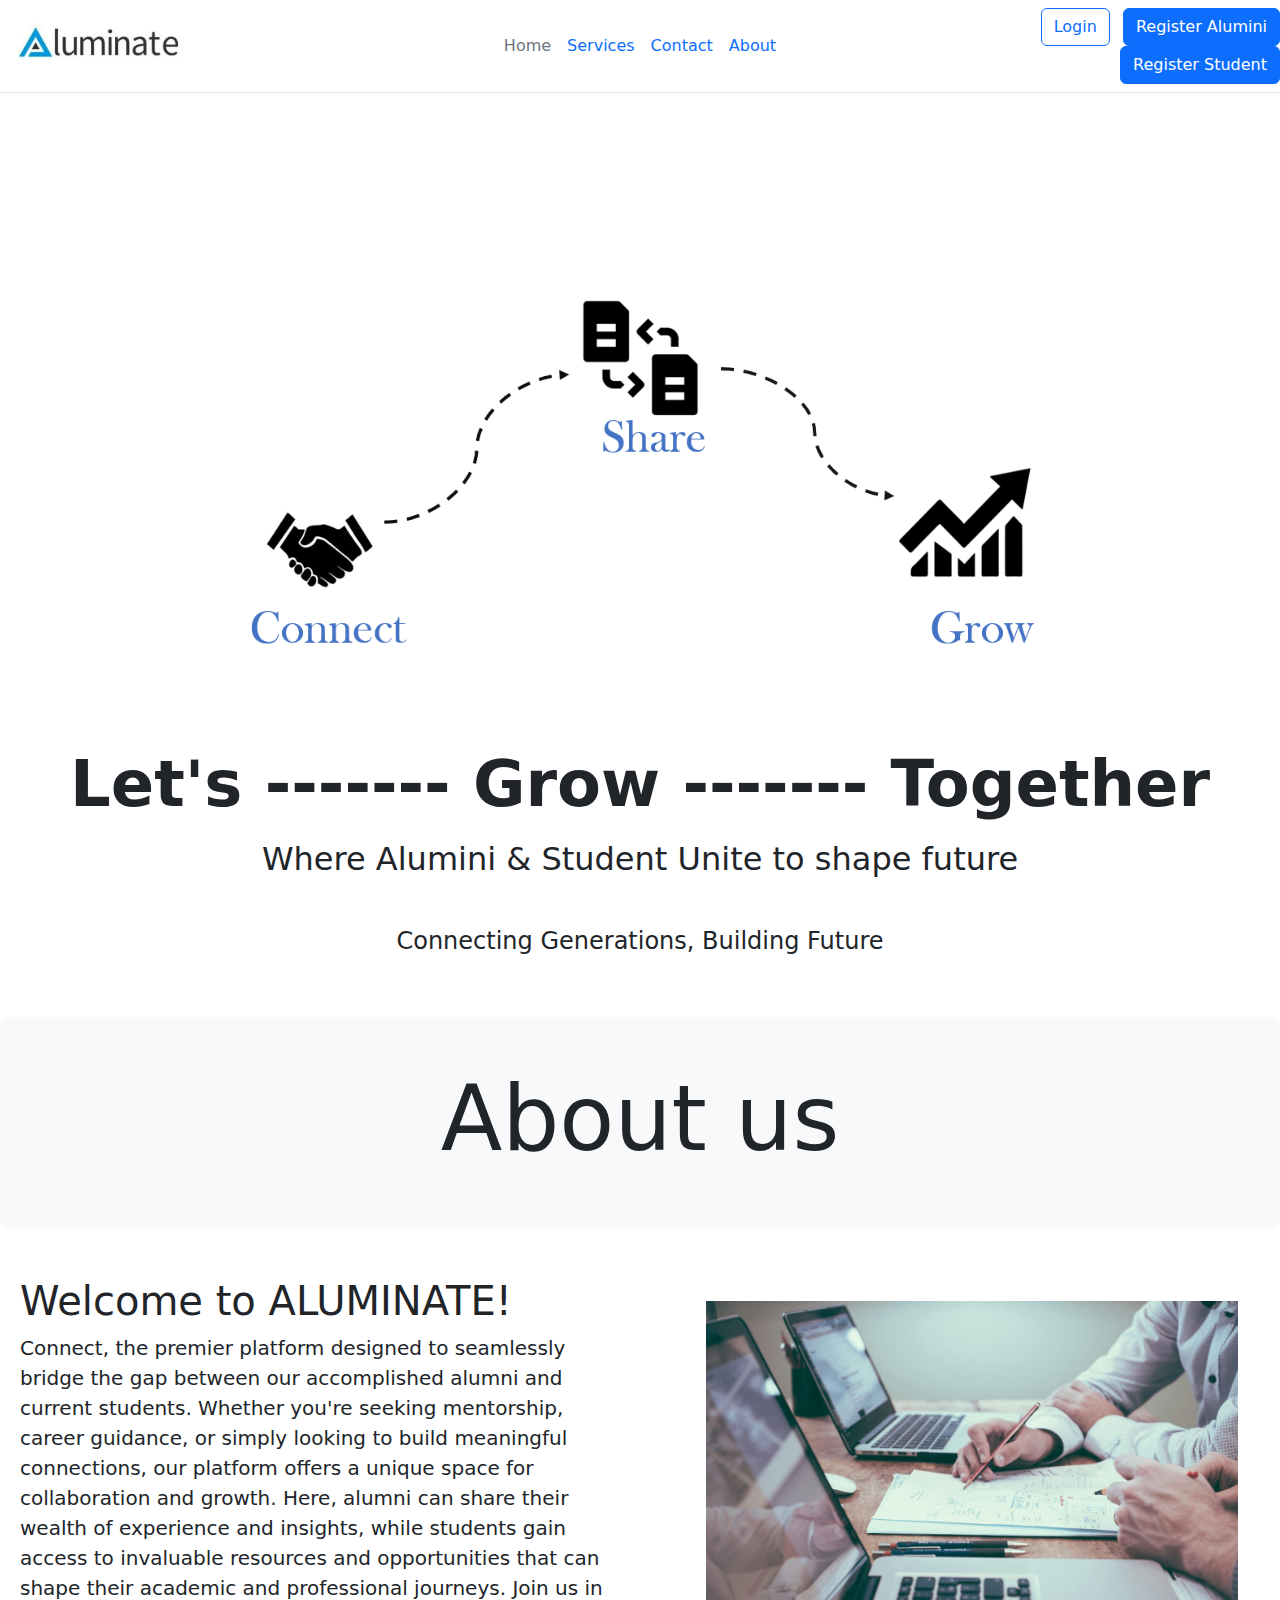
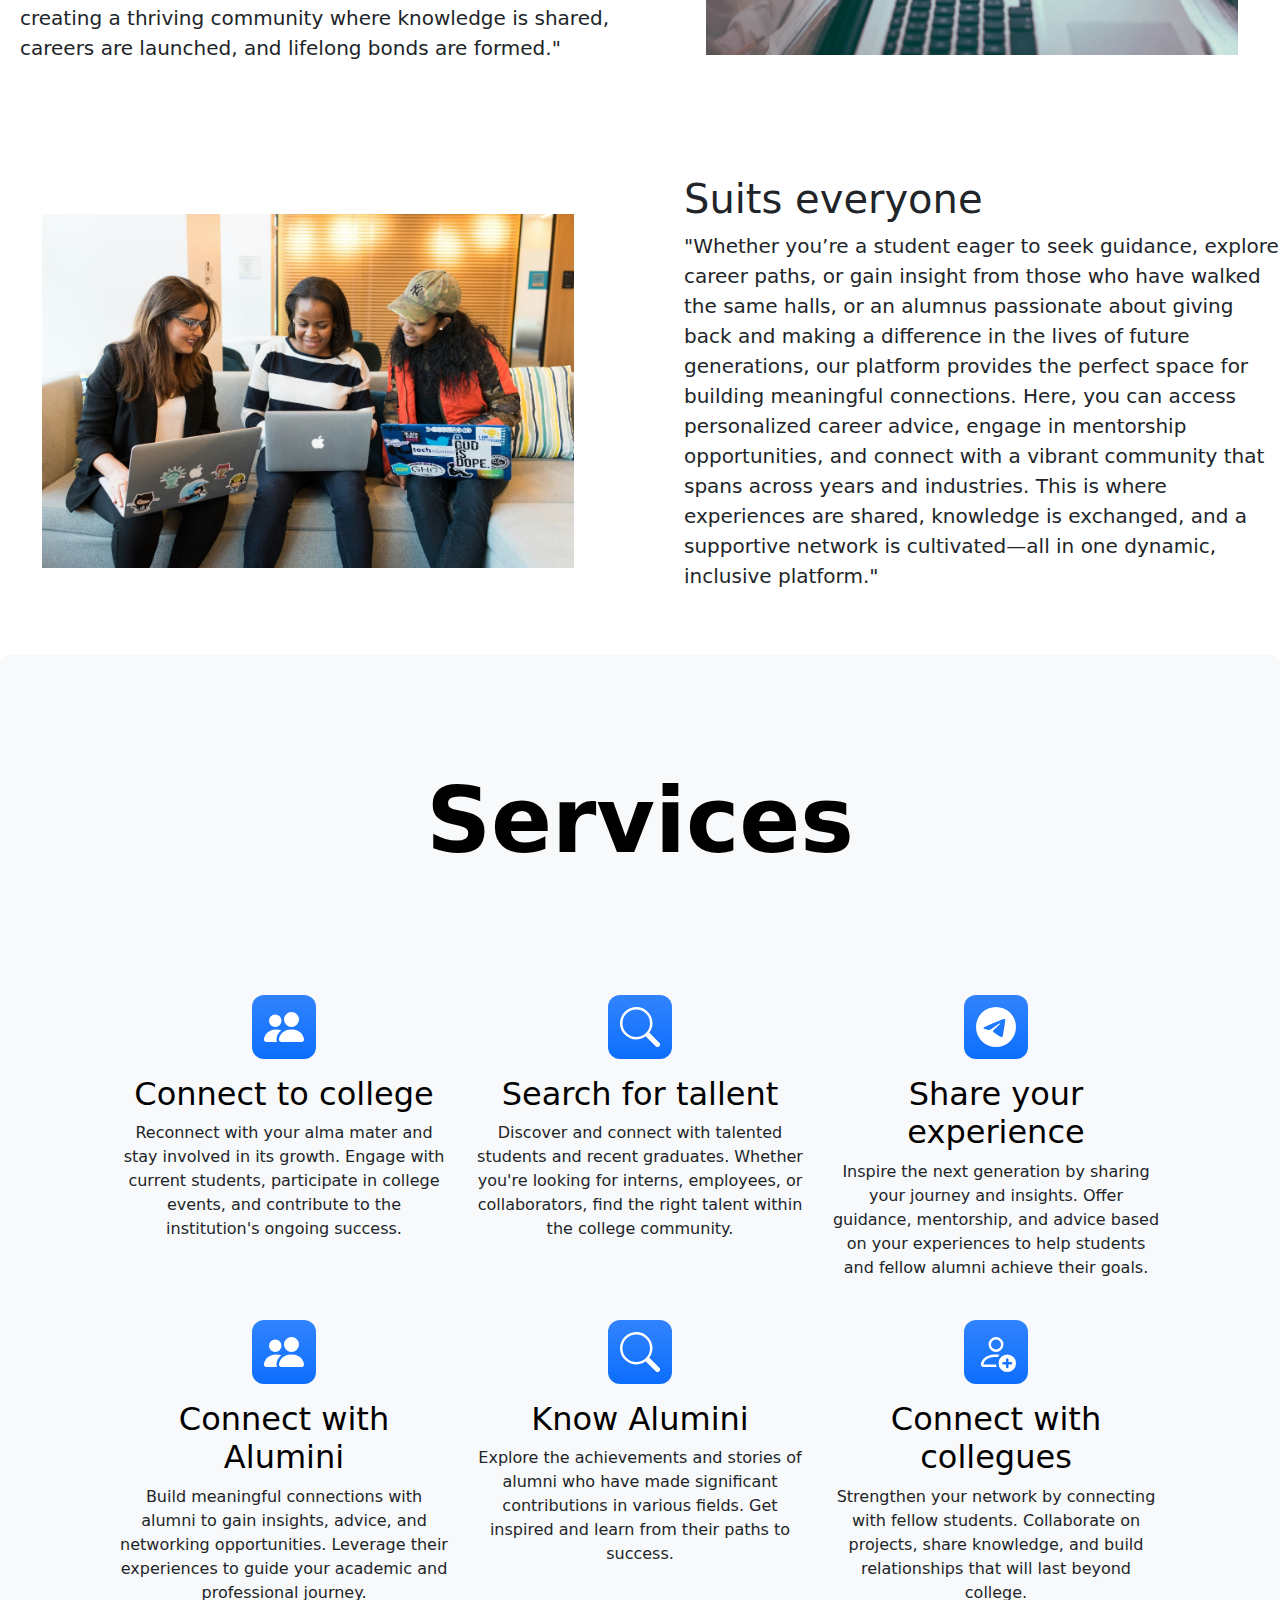
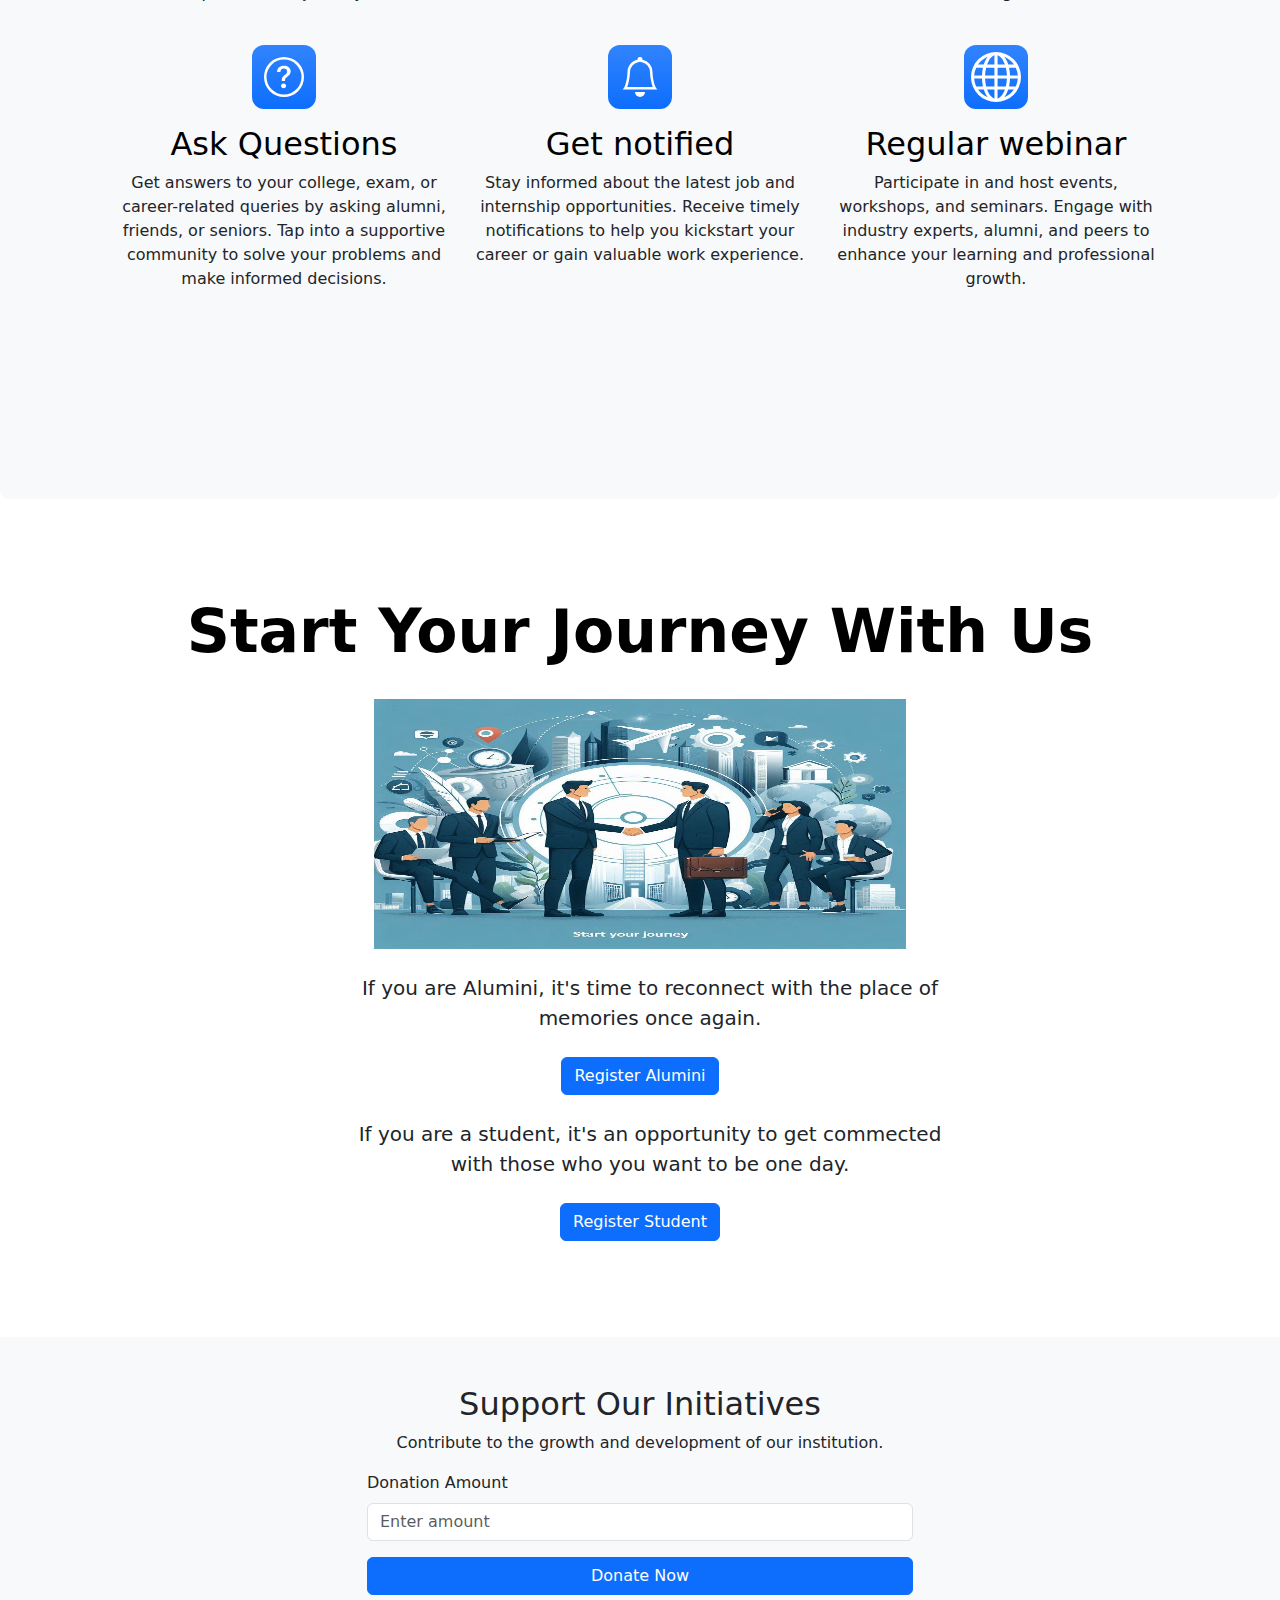
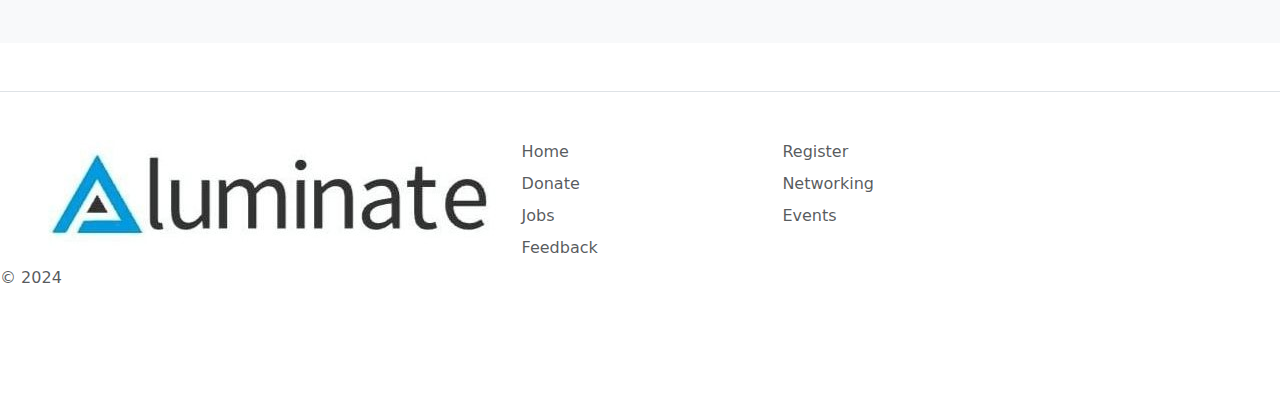
<file: index.html>
<!DOCTYPE html>
<html lang="en">

<head>
  <meta charset="UTF-8">
  <meta name="viewport" content="width=device-width, initial-scale=1.0">
  <title>Aluminate</title>
  <link href="https://cdn.jsdelivr.net/npm/bootstrap@5.3.3/dist/css/bootstrap.min.css" rel="stylesheet"
    integrity="sha384-QWTKZyjpPEjISv5WaRU9OFeRpok6YctnYmDr5pNlyT2bRjXh0JMhjY6hW+ALEwIH" crossorigin="anonymous">
  <link rel="stylesheet" href="style.css">
</head>

<body>
  <!-- navbar -->
  <header
    class="d-flex flex-wrap align-items-center justify-content-center justify-content-md-between py-2 mb-4 border-bottom">
    <div class="col-md-3 mb-2 mb-md-0">
      <a href="/" class="d-inline-flex link-body-emphasis text-decoration-none">
        <img src="logo.jpg" class="d-block mx-lg-auto img-fluid" alt="Bootstrap Themes" width="200" height="60"
          loading="lazy">
      </a>
    </div>

    <ul class="nav col-12 col-md-auto mb-2 justify-content-center mb-md-0">
      <li><a href="#" class="nav-link px-2 link-secondary">Home</a></li>
      <li><a href="#Services" class="nav-link px-2">Services</a></li>
      <li><a href="#" class="nav-link px-2">Contact</a></li>
      <li><a href="#About" class="nav-link px-2">About</a></li>
    </ul>

    <div class="col-md-3 text-end">
      <button type="button" class="btn btn-outline-primary me-2" onclick="transitionToPage('logon.html')">
        <span class="link">Login</span>
      </button>
      <button type="button" class="btn btn-primary" onclick="transitionToPage('https://forms.gle/sGvfiM8DHcTuiwqn7')">
        <span class="link">Register Alumini</span>
      </button>
      <button type="button" class="btn btn-primary" onclick="transitionToPage('https://forms.gle/YicTu5XZHwpaSgiv7')">
        <span class="link">Register Student</span>
      </button>
    </div>
  </header>

  <!-- Home -->
  <section class="home" id="home" >
    <div class="home-content">
      <div class="">
        <img src="home.png" class="d-block mx-lg-auto img-fluid" alt="Bootstrap Themes" width="900" height="900"
        loading="lazy">
      </div>
      <h1>Let's ------- <span>Grow ------- </span> Together</h1>
      <h3>Where Alumini & Student Unite to shape future</h3>
      <h5>Connecting Generations, Building Future</h5>
  </section>


  <!-- About us -->
  <section class="About" id="About">
    <div class="p-5 text-center bg-body-tertiary rounded-3">
      <h2 style="font-size: 90px;">About us</h2>
    </div>
    <div class="row flex-lg-row-reverse align-items-center g-5 py-5">
      <div class="col-10 col-sm-8 col-lg-6">
        <img src="welcome.jpeg" class="d-block mx-lg-auto img-fluid" alt="Bootstrap Themes" width="532" height="304"
          loading="lazy">
      </div>
      <div class="col-lg-6">
        <h2 class="leadH" style="font-size: 40px;">Welcome to ALUMINATE!</h2>
        <p class="lead"> Connect, the premier platform designed to seamlessly bridge the gap between our accomplished
          alumni and current students. Whether you're seeking mentorship, career guidance, or simply looking to build
          meaningful connections, our platform offers a unique space for collaboration and growth. Here, alumni can
          share
          their wealth of experience and insights, while students gain access to invaluable resources and opportunities
          that can shape their academic and professional journeys. Join us in creating a thriving community where
          knowledge is shared, careers are launched, and lifelong bonds are formed."</p>
      </div>
    </div>

    <div class="row flex-lg-row align-items-center g-5 py-5">
      <div class="col-10 col-sm-8 col-lg-6" id="row">
        <img src="Suit.jpeg" class="d-block mx-lg-auto img-fluid" alt="Bootstrap Themes" width="532" height="304"
          loading="lazy">
      </div>

      <div class="col-lg-6">
        <h3 class="leadH " style="font-size: 40px;">Suits everyone</h3>
        <p class="lead">"Whether you’re a student eager to seek guidance, explore career paths, or gain insight from
          those
          who have walked the same halls, or an alumnus passionate about giving back and making a difference in the
          lives
          of future generations, our platform provides the perfect space for building meaningful connections. Here, you
          can access personalized career advice, engage in mentorship opportunities, and connect with a vibrant
          community
          that spans across years and industries. This is where experiences are shared, knowledge is exchanged, and a
          supportive network is cultivated—all in one dynamic, inclusive platform."</p>

      </div>
    </div>
  </section>

  <!-- Services -->
  <section class="Services" id="Services">
    <div class="p-5 text-center bg-body-tertiary rounded-3">
      <!-- <h2  >Services</h2>
        <h6>For Students</h6> -->
      <div class="container px-4 py-5" id="featured-3">
        <!-- <h2 class="pb-2 border-bottom">~Services~</h2> -->
        <h1 class="display-5 py-3 fw-bold text-body-emphasis" style="font-size: 90px;">Services</h1>
        <!-- <h3 class="servo">For Alumini</h3> -->
        <div class="container px-4 py-5" id="featured-3">
          <div class="row g-4 py-5 row-cols-1 row-cols-lg-3">
            <div class="feature col">
              <div
                class="feature-icon d-inline-flex align-items-center justify-content-center text-bg-primary bg-gradient fs-2 mb-3">
                <svg xmlns="http://www.w3.org/2000/svg" width="40" height="40" fill="currentColor"
                  class="bi bi-people-fill" viewBox="0 0 16 16">
                  <path
                    d="M7 14s-1 0-1-1 1-4 5-4 5 3 5 4-1 1-1 1zm4-6a3 3 0 1 0 0-6 3 3 0 0 0 0 6m-5.784 6A2.24 2.24 0 0 1 5 13c0-1.355.68-2.75 1.936-3.72A6.3 6.3 0 0 0 5 9c-4 0-5 3-5 4s1 1 1 1zM4.5 8a2.5 2.5 0 1 0 0-5 2.5 2.5 0 0 0 0 5" />
                </svg>
                <style>.feature-icon {
                  width: 4rem;
                  height: 4rem;
                  border-radius: .75rem;
                }
                </style>
              </div>
              <h3 class="fs-2 text-body-emphasis">Connect to college </h3>
              <p>Reconnect with your alma mater and stay involved in its growth. Engage with current students,
                participate in college events, and contribute to the institution's ongoing success.</p>

            </div>
            <div class="feature col">
              <div
                class="feature-icon d-inline-flex align-items-center justify-content-center text-bg-primary bg-gradient fs-2 mb-3">
                <svg xmlns="http://www.w3.org/2000/svg" width="40" height="40" fill="currentColor" class="bi bi-search"
                  viewBox="0 0 16 16">
                  <path
                    d="M11.742 10.344a6.5 6.5 0 1 0-1.397 1.398h-.001q.044.06.098.115l3.85 3.85a1 1 0 0 0 1.415-1.414l-3.85-3.85a1 1 0 0 0-.115-.1zM12 6.5a5.5 5.5 0 1 1-11 0 5.5 5.5 0 0 1 11 0" />
                </svg>
              </div>
              <h3 class="fs-2 text-body-emphasis">Search for tallent</h3>
              <p>Discover and connect with talented students and recent graduates. Whether you're looking for
                interns, employees, or collaborators, find the right talent within the college community.</p>
            </div>
            <div class="feature col">
              <div
                class="feature-icon d-inline-flex align-items-center justify-content-center text-bg-primary bg-gradient fs-2 mb-3">
                <svg xmlns="http://www.w3.org/2000/svg" width="40" height="40" fill="currentColor"
                  class="bi bi-telegram" viewBox="0 0 16 16">
                  <path
                    d="M16 8A8 8 0 1 1 0 8a8 8 0 0 1 16 0M8.287 5.906q-1.168.486-4.666 2.01-.567.225-.595.442c-.03.243.275.339.69.47l.175.055c.408.133.958.288 1.243.294q.39.01.868-.32 3.269-2.206 3.374-2.23c.05-.012.12-.026.166.016s.042.12.037.141c-.03.129-1.227 1.241-1.846 1.817-.193.18-.33.307-.358.336a8 8 0 0 1-.188.186c-.38.366-.664.64.015 1.088.327.216.589.393.85.571.284.194.568.387.936.629q.14.092.27.187c.331.236.63.448.997.414.214-.02.435-.22.547-.82.265-1.417.786-4.486.906-5.751a1.4 1.4 0 0 0-.013-.315.34.34 0 0 0-.114-.217.53.53 0 0 0-.31-.093c-.3.005-.763.166-2.984 1.09" />
                </svg>
              </div>
              <h3 class="fs-2 text-body-emphasis">Share your experience</h3>
              <p>Inspire the next generation by sharing your journey and insights. Offer guidance, mentorship, and
                advice
                based on your experiences to help students and fellow alumni achieve their goals.
              </p>
            </div>
            <div class="feature col">
              <div
                class="feature-icon d-inline-flex align-items-center justify-content-center text-bg-primary bg-gradient fs-2 mb-3">
                <svg xmlns="http://www.w3.org/2000/svg" width="40" height="40" fill="currentColor"
                  class="bi bi-people-fill" viewBox="0 0 16 16">
                  <path
                    d="M7 14s-1 0-1-1 1-4 5-4 5 3 5 4-1 1-1 1zm4-6a3 3 0 1 0 0-6 3 3 0 0 0 0 6m-5.784 6A2.24 2.24 0 0 1 5 13c0-1.355.68-2.75 1.936-3.72A6.3 6.3 0 0 0 5 9c-4 0-5 3-5 4s1 1 1 1zM4.5 8a2.5 2.5 0 1 0 0-5 2.5 2.5 0 0 0 0 5" />
                </svg>
              </div>
              <h3 class="fs-2 text-body-emphasis">Connect with Alumini</h3>
              <p>Build meaningful connections with alumni to gain insights, advice, and networking opportunities.
                Leverage their experiences to guide your academic and professional journey.</p>

            </div>
            <div class="feature col">
              <div
                class="feature-icon d-inline-flex align-items-center justify-content-center text-bg-primary bg-gradient fs-2 mb-3">
                <svg xmlns="http://www.w3.org/2000/svg" width="40" height="40" fill="currentColor" class="bi bi-search"
                  viewBox="0 0 16 16">
                  <path
                    d="M11.742 10.344a6.5 6.5 0 1 0-1.397 1.398h-.001q.044.06.098.115l3.85 3.85a1 1 0 0 0 1.415-1.414l-3.85-3.85a1 1 0 0 0-.115-.1zM12 6.5a5.5 5.5 0 1 1-11 0 5.5 5.5 0 0 1 11 0" />
                </svg>
              </div>
              <h3 class="fs-2 text-body-emphasis">Know Alumini</h3>
              <p>Explore the achievements and stories of alumni who have made significant contributions in various
                fields.
                Get inspired and learn from their paths to success.</p>
            </div>
            <div class="feature col">
              <div
                class="feature-icon d-inline-flex align-items-center justify-content-center text-bg-primary bg-gradient fs-2 mb-3">
                <svg xmlns="http://www.w3.org/2000/svg" width="40" height="40" fill="currentColor"
                  class="bi bi-person-add" viewBox="0 0 16 16">
                  <path
                    d="M12.5 16a3.5 3.5 0 1 0 0-7 3.5 3.5 0 0 0 0 7m.5-5v1h1a.5.5 0 0 1 0 1h-1v1a.5.5 0 0 1-1 0v-1h-1a.5.5 0 0 1 0-1h1v-1a.5.5 0 0 1 1 0m-2-6a3 3 0 1 1-6 0 3 3 0 0 1 6 0M8 7a2 2 0 1 0 0-4 2 2 0 0 0 0 4" />
                  <path
                    d="M8.256 14a4.5 4.5 0 0 1-.229-1.004H3c.001-.246.154-.986.832-1.664C4.484 10.68 5.711 10 8 10q.39 0 .74.025c.226-.341.496-.65.804-.918Q8.844 9.002 8 9c-5 0-6 3-6 4s1 1 1 1z" />
                </svg>
              </div>
              <h3 class="fs-2 text-body-emphasis">Connect with collegues</h3>
              <p>Strengthen your network by connecting with fellow students. Collaborate on projects,
                share knowledge, and build relationships that will last beyond college.</p>
            </div>
            <div class="feature col">
              <div
                class="feature-icon d-inline-flex align-items-center justify-content-center text-bg-primary bg-gradient fs-2 mb-3">
                <svg xmlns="http://www.w3.org/2000/svg" width="40" height="40" fill="currentColor"
                  class="bi bi-question-circle" viewBox="0 0 16 16">
                  <path d="M8 15A7 7 0 1 1 8 1a7 7 0 0 1 0 14m0 1A8 8 0 1 0 8 0a8 8 0 0 0 0 16" />
                  <path
                    d="M5.255 5.786a.237.237 0 0 0 .241.247h.825c.138 0 .248-.113.266-.25.09-.656.54-1.134 1.342-1.134.686 0 1.314.343 1.314 1.168 0 .635-.374.927-.965 1.371-.673.489-1.206 1.06-1.168 1.987l.003.217a.25.25 0 0 0 .25.246h.811a.25.25 0 0 0 .25-.25v-.105c0-.718.273-.927 1.01-1.486.609-.463 1.244-.977 1.244-2.056 0-1.511-1.276-2.241-2.673-2.241-1.267 0-2.655.59-2.75 2.286m1.557 5.763c0 .533.425.927 1.01.927.609 0 1.028-.394 1.028-.927 0-.552-.42-.94-1.029-.94-.584 0-1.009.388-1.009.94" />
                </svg>
              </div>
              <h3 class="fs-2 text-body-emphasis">Ask Questions</h3>
              <p>Get answers to your college, exam, or career-related queries by asking alumni, friends, or seniors.
                Tap into a supportive community to solve your problems and make informed decisions.</p>
            </div>
            <div class="feature col">
              <div
                class="feature-icon d-inline-flex align-items-center justify-content-center text-bg-primary bg-gradient fs-2 mb-3">
                <svg xmlns="http://www.w3.org/2000/svg" width="40" height="40" fill="currentColor" class="bi bi-bell"
                  viewBox="0 0 16 16">
                  <path
                    d="M8 16a2 2 0 0 0 2-2H6a2 2 0 0 0 2 2M8 1.918l-.797.161A4 4 0 0 0 4 6c0 .628-.134 2.197-.459 3.742-.16.767-.376 1.566-.663 2.258h10.244c-.287-.692-.502-1.49-.663-2.258C12.134 8.197 12 6.628 12 6a4 4 0 0 0-3.203-3.92zM14.22 12c.223.447.481.801.78 1H1c.299-.199.557-.553.78-1C2.68 10.2 3 6.88 3 6c0-2.42 1.72-4.44 4.005-4.901a1 1 0 1 1 1.99 0A5 5 0 0 1 13 6c0 .88.32 4.2 1.22 6" />
                </svg>
              </div>
              <h3 class="fs-2 text-body-emphasis">Get notified</h3>
              <p>Stay informed about the latest job and internship opportunities.
                Receive timely notifications to help you kickstart your career or gain valuable work experience.</p>
            </div>
            <div class="feature col">
              <div
                class="feature-icon d-inline-flex align-items-center justify-content-center text-bg-primary bg-gradient fs-2 mb-3">
                <svg xmlns="http://www.w3.org/2000/svg" width="50px" height="50px" fill="currentColor" class="bi bi-globe"
                  viewBox="0 0 16 16">
                  <path
                    d="M0 8a8 8 0 1 1 16 0A8 8 0 0 1 0 8m7.5-6.923c-.67.204-1.335.82-1.887 1.855A8 8 0 0 0 5.145 4H7.5zM4.09 4a9.3 9.3 0 0 1 .64-1.539 7 7 0 0 1 .597-.933A7.03 7.03 0 0 0 2.255 4zm-.582 3.5c.03-.877.138-1.718.312-2.5H1.674a7 7 0 0 0-.656 2.5zM4.847 5a12.5 12.5 0 0 0-.338 2.5H7.5V5zM8.5 5v2.5h2.99a12.5 12.5 0 0 0-.337-2.5zM4.51 8.5a12.5 12.5 0 0 0 .337 2.5H7.5V8.5zm3.99 0V11h2.653c.187-.765.306-1.608.338-2.5zM5.145 12q.208.58.468 1.068c.552 1.035 1.218 1.65 1.887 1.855V12zm.182 2.472a7 7 0 0 1-.597-.933A9.3 9.3 0 0 1 4.09 12H2.255a7 7 0 0 0 3.072 2.472M3.82 11a13.7 13.7 0 0 1-.312-2.5h-2.49c.062.89.291 1.733.656 2.5zm6.853 3.472A7 7 0 0 0 13.745 12H11.91a9.3 9.3 0 0 1-.64 1.539 7 7 0 0 1-.597.933M8.5 12v2.923c.67-.204 1.335-.82 1.887-1.855q.26-.487.468-1.068zm3.68-1h2.146c.365-.767.594-1.61.656-2.5h-2.49a13.7 13.7 0 0 1-.312 2.5m2.802-3.5a7 7 0 0 0-.656-2.5H12.18c.174.782.282 1.623.312 2.5zM11.27 2.461c.247.464.462.98.64 1.539h1.835a7 7 0 0 0-3.072-2.472c.218.284.418.598.597.933M10.855 4a8 8 0 0 0-.468-1.068C9.835 1.897 9.17 1.282 8.5 1.077V4z" />
                </svg>
              </div>
              <h3 class="fs-2 text-body-emphasis">Regular webinar</h3>
              <p>Participate in and host events, workshops, and seminars.
                Engage with industry experts, alumni, and peers to enhance your learning and professional growth.</p>
            </div>
          </div>
        </div>
      </div>

    </div>
  </section>

  <!-- Connect with us -->
  <div class="px-4 py-5 my-5 text-center">
    <h1 class="display-5 fw-bold text-body-emphasis" style="font-size: 60px;">Start Your Journey With Us</h1>
    <br>
    <img class="d-block mx-auto mb-4" src="Designer (2).png" alt="" width="532" height="250">
    <div class="col-lg-6 mx-auto">
      <p class="lead mb-4">If you are Alumini, it's time to reconnect with the place of memories once again.</p>

      <div class="d-grid gap-2 d-sm-flex justify-content-sm-center"><button type="button" class="btn btn-primary"
          onclick="transitionToPage('https://forms.gle/sGvfiM8DHcTuiwqn7')">
          <span class="link">Register Alumini</span>
        </button>
      </div>
    </div>
    <br>
    <div class="col-lg-6 mx-auto">
      <p class="lead mb-4">If you are a student, it's an opportunity to get commected with those who you want to be one
        day.</p>
      <div class="d-grid gap-2 d-sm-flex justify-content-sm-center">
        <button type="button" class="btn btn-primary" onclick="transitionToPage('https://forms.gle/YicTu5XZHwpaSgiv7')">
          <span class="link">Register Student</span>
        </button>
      </div>
    </div>
  </div>

  <!-- Donation Section -->
  <div id="donate" class="section bg-light py-5">
    <div class="container">
      <h2 class="text-center">Support Our Initiatives</h2>
      <p class="text-center">Contribute to the growth and development of our institution.</p>
      <div class="row justify-content-center">
        <div class="col-md-6">
          <form>
            <div class="mb-3">
              <label for="donationAmount" class="form-label">Donation Amount</label>
              <input type="number" class="form-control" id="donationAmount" placeholder="Enter amount">
            </div>
            <button type="submit" class="btn btn-primary w-100">Donate Now</button>
          </form>
        </div>
      </div>
    </div>
  </div>

  <!-- Footer -->
  <footer class="row row-cols-1 row-cols-sm-2 row-cols-md-5 py-5 my-5 border-top">
    <div class="col mb-3">
      <a href="/" class="d-flex align-items-center mb-3 link-body-emphasis text-decoration-none">
        <img src="logo.jpg" alt="">
      </a>
      <p class="text-body-secondary">© 2024</p>
    </div>

    <div class="col mb-3">

    </div>
    <div class="col mb-3">
      <!-- <h5>Section</h5> -->
      <ul class="nav flex-column">
        <li class="nav-item mb-2"><a href="#" class="nav-link p-0 text-body-secondary">Home</a></li>
        <li class="nav-item mb-2"><a href="#" class="nav-link p-0 text-body-secondary">Donate</a></li>
        <li class="nav-item mb-2"><a href="#" class="nav-link p-0 text-body-secondary">Jobs</a></li>
        <li class="nav-item mb-2"><a href="#" class="nav-link p-0 text-body-secondary">Feedback</a></li>
       
      </ul>
    </div>

    <div class="col mb-3">
      <!-- <h5>Section</h5> -->
      <ul class="nav flex-column">
        <li class="nav-item mb-2"><a href="#" class="nav-link p-0 text-body-secondary">Register</a></li>
        <li class="nav-item mb-2"><a href="#" class="nav-link p-0 text-body-secondary">Networking</a></li>
        <li class="nav-item mb-2"><a href="#" class="nav-link p-0 text-body-secondary">Events</a></li>
      </ul>
    </div>
  </footer>
  <!-- Footer -->
  <!-- <footer class="text-center text-white bg-dark py-3">
    <div class="container py-3">
      <p class="py-2">&copy; 2024 Aluminate. All rights reserved.</p>
      <div class="footer-links py-2">
        <div class="row">
          <div class="col-md-6">
            <a href="#home" class="text-white text-decoration-none">Home</a>
          </div>
          <div class="col-md-6">
            <a href="#register" class="text-white text-decoration-none">Register</a>
          </div>
        </div>
        <div class="row">
          <div class="col-md-6">
            <a href="#donate" class="text-white text-decoration-none">Donate</a>
          </div>
          <div class="col-md-6">
            <a href="#networking" class="text-white text-decoration-none">Networking</a>
          </div>
        </div>
        <div class="row">
          <div class="col-md-6">
            <a href="#jobs" class="text-white text-decoration-none">Jobs</a>
          </div>
          <div class="col-md-6">
            <a href="#events" class="text-white text-decoration-none">Events</a>
          </div>
        </div>
        <div class="row">
          <div class="col-md-6">
            <a href="#feedback" class="text-white text-decoration-none">Feedback</a>
          </div>
          <div class="col-md-6"> -->
            <!-- You can add another link here if you want -->
          <!-- </div>
        </div>
      </div>
    </div>
  </footer> -->
  <script src="https://cdn.jsdelivr.net/npm/bootstrap@5.3.3/dist/js/bootstrap.bundle.min.js"
    integrity="sha384-YvpcrYf0tY3lHB60NNkmXc5s9fDVZLESaAA55NDzOxhy9GkcIdslK1eN7N6jIeHz"
    crossorigin="anonymous"></script>
  <script src="script.js"></script>
</body>

</html>
</file>
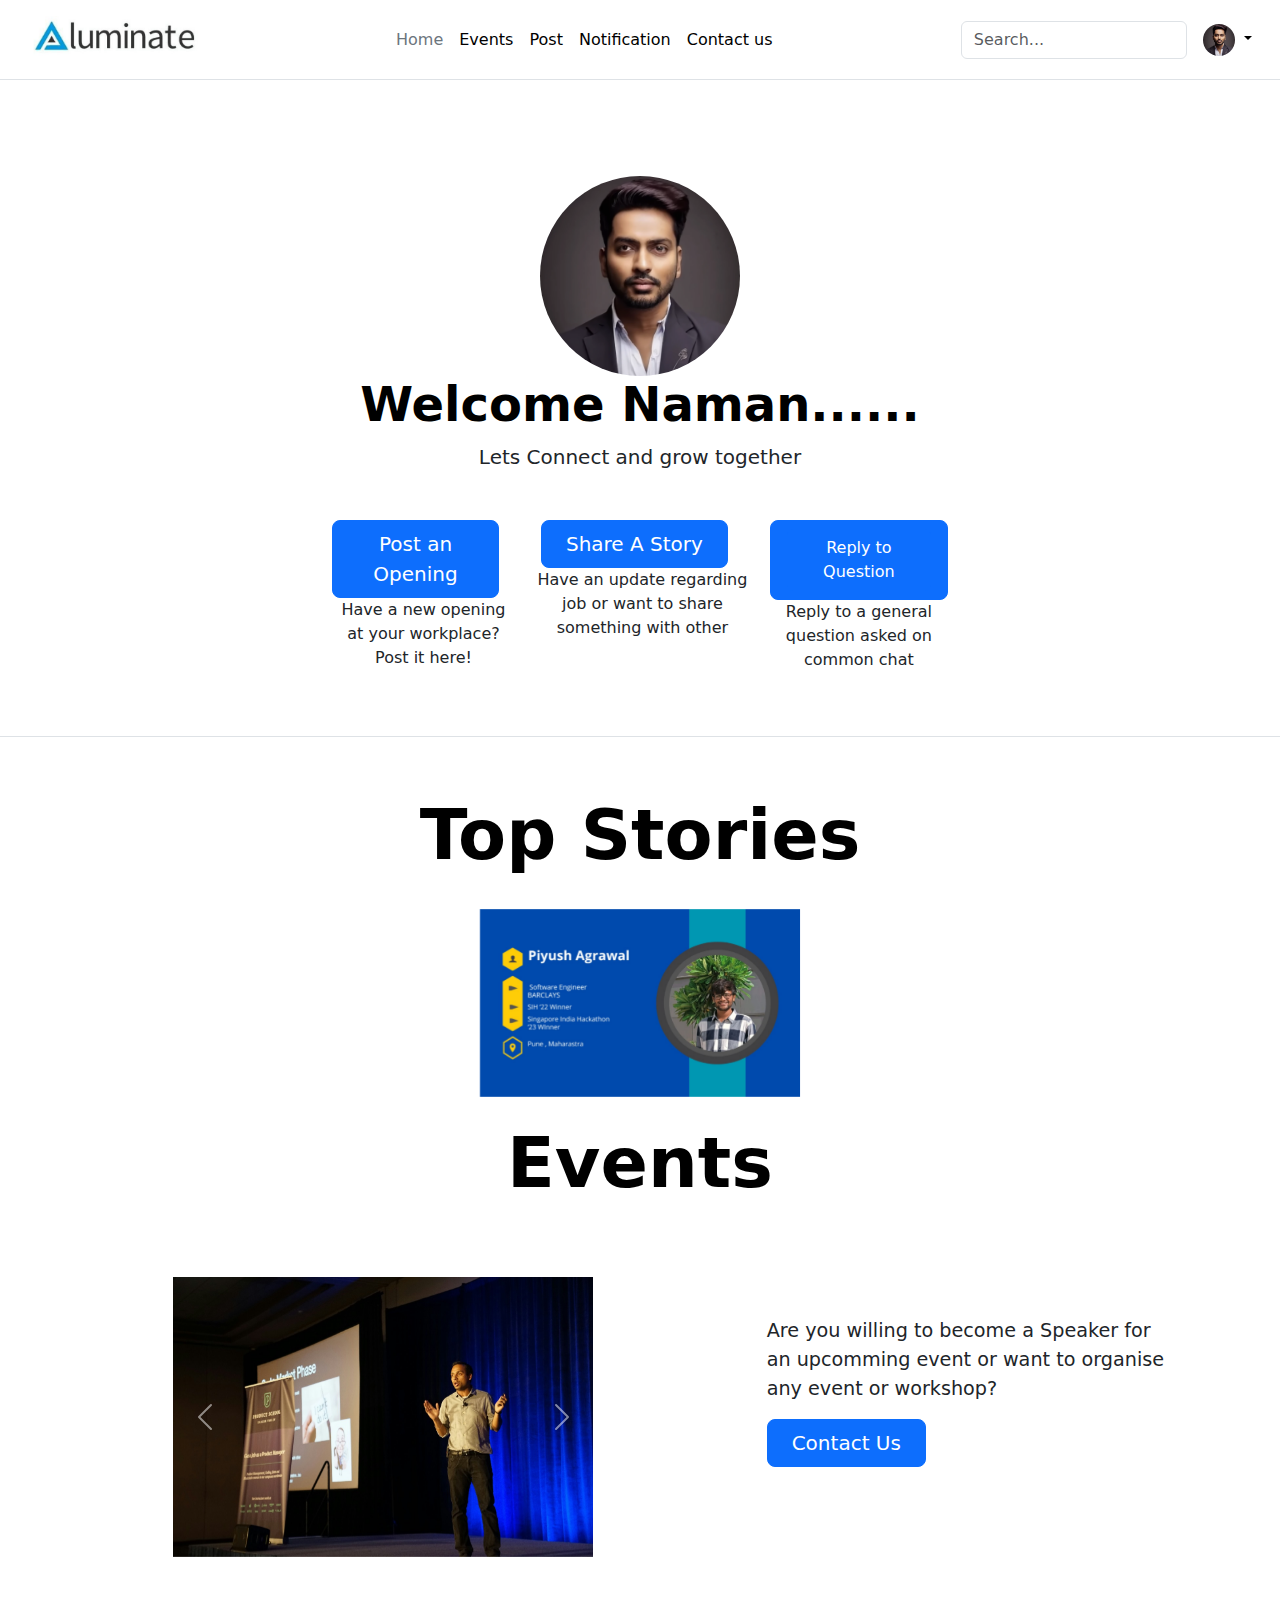
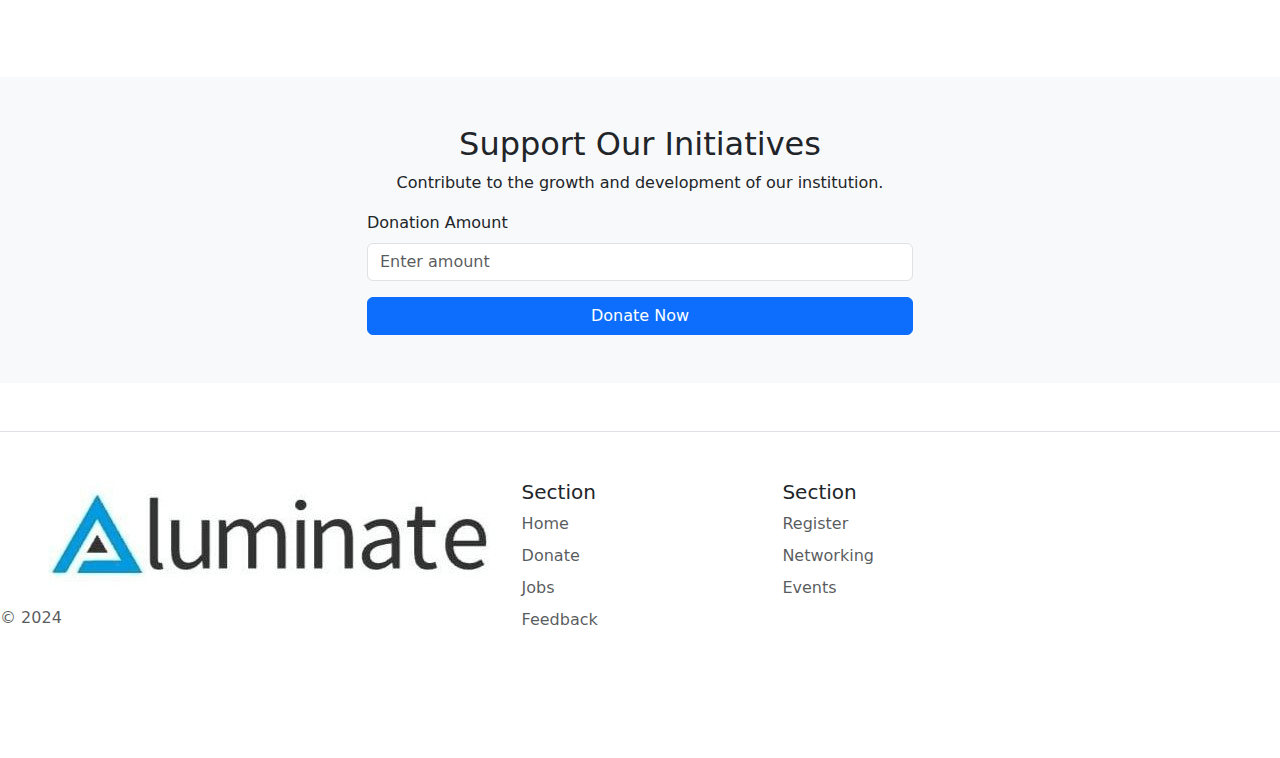
<file: alumini.html>
<!doctype html>
<html lang="en">

<head>
    <meta charset="utf-8">
    <meta name="viewport" content="width=device-width, initial-scale=1">
    <title>Alumini Page</title>
    <link rel="stylesheet" href="styleA.css">
    <link href="https://cdn.jsdelivr.net/npm/bootstrap@5.3.3/dist/css/bootstrap.min.css" rel="stylesheet"
        integrity="sha384-QWTKZyjpPEjISv5WaRU9OFeRpok6YctnYmDr5pNlyT2bRjXh0JMhjY6hW+ALEwIH" crossorigin="anonymous">
</head>

<body>
    <header class="p-3 mb-3 border-bottom">

        <div class="col-md-3 mb-10 mb-md-0">
            <a href="/" class="d-inline-flex link-body-emphasis text-decoration-none">
                <img src="logo.jpg" class="d-block mx-lg-auto img-fluid" alt="Bootstrap Themes" width="200" height="60"
                    loading="lazy">
            </a>
        </div>
        <div class="container">
            <div class="d-flex flex-wrap align-items-center justify-content-center justify-content-lg-start">
                <a href="/" class="d-flex align-items-center mb-2 mb-lg-0 link-body-emphasis text-decoration-none"
                    previewlistener="true">
                    <svg class="bi me-2" width="40" height="32" role="img" aria-label="Bootstrap">
                        <use xlink:href="#bootstrap"></use>
                    </svg>
                </a>


                <ul class="nav col-12 col-lg-auto me-lg-auto mb-2 justify-content-center mb-md-0">
                    <li><a href="#" class="nav-link px-2 link-secondary">Home</a></li>
                    <li><a href="#" class="nav-link px-2 link-body-emphasis">Events</a></li>
                    <li><a href="#" class="nav-link px-2 link-body-emphasis">Post</a></li>
                    <li><a href="#" class="nav-link px-2 link-body-emphasis">Notification</a></li>
                    <li><a href="#" class="nav-link px-2 link-body-emphasis">Contact us</a></li>
                </ul>

                <form class="col-12 col-lg-auto mb-3 mb-lg-0 me-lg-3" role="search">
                    <input type="search" class="form-control" placeholder="Search..." aria-label="Search">
                </form>

                <div class="dropdown text-end">
                    <a href="#" class="d-block link-body-emphasis text-decoration-none dropdown-toggle"
                        data-bs-toggle="dropdown" aria-expanded="false">
                        <img src="Alu.png" alt="mdo" width="32" height="32" class="rounded-circle">
                    </a>
                    <ul class="dropdown-menu text-small">
                        <li><a class="dropdown-item" href="#">New project...</a></li>
                        <li><a class="dropdown-item" href="#">Settings</a></li>
                        <li><a class="dropdown-item" href="#">Profile</a></li>
                        <li>
                            <hr class="dropdown-divider">
                        </li>
                        <li><a class="dropdown-item" href="#">Sign out</a></li>
                    </ul>
                </div>
            </div>
        </div>
    </header>



    <div class="px-4 pt-5 my-5 text-center border-bottom">
        <div class="img">
            <img class="d-block mx-auto " src="Alu.png" alt="" width="200" height="200">
        </div>
        <h1 class="display-5 fw-bold text-body-emphasis">Welcome Naman......</h1>
        <div class="col-lg-6 mx-auto">
            <p class="lead mb-4">Lets Connect and grow together </p>
            <br>
            <div class="d-grid gap-2 d-sm-flex justify-content-sm-center mb-5">
                <div>
                    <button type="button" class="btn btn-primary btn-lg px-3 me-sm-3">Post an Opening</button>
                    <p>Have a new opening at your workplace? Post it here!</p>
                </div>
                <div>
                    <button type="button" class="btn btn-primary btn-lg px-4 me-sm-3">Share A Story</button>
                    <p>Have an update regarding job or want to share something with other</p>
                </div>
                <!-- <div>
                <button type="button" class="btn btn-primary btn-lg px-4 me-sm-3">Reply to Question</button>
                <p>Reply to a general question asked on common chat</p>
            </div> -->
                <div>
                    <div class="btn btn-primary btn-lg px-3 gap-3"><button type="button" class="btn btn-primary"
                            onclick="transitionToPage('chat.html')">
                            <span class="link">Reply to Question</span>
                        </button>
                    </div>
                    <p>Reply to a general question asked on common chat</p>
                </div>

            </div>
        </div>
    </div>


    <!-- TOP STORIES -->
    <div class="px-2 py-2 my-3 text-center">
        <h1 class="display-5 fw-bold text-body-emphasis" id="Success" style="font-size: 70px;">Top Stories</h1>
    </div>
    <!-- Carousel -->
    <div>
        <div id="carouselExampleAutoplaying" class="carousel slide" data-bs-ride="carousel">
            <div class="carousel-inner">
                <div class="carousel-item active">
                    <img src="ss.jpeg" class="d-block w-25 mx-auto">
                </div>
                <div class="carousel-item">
                    <img src="ss1.jpeg" class="d-block w-25 mx-auto">
                </div>
                <div class="carousel-item">
                    <img src="ss2.jpeg" class="d-block w-25 mx-auto">
                </div>
            </div>
            <button class="carousel-control-prev" type="button" data-bs-target="#carouselExampleAutoplaying"
                data-bs-slide="prev">
                <span class="carousel-control-prev-icon" aria-hidden="true"></span>
                <span class="visually-hidden">Previous</span>
            </button>
            <button class="carousel-control-next" type="button" data-bs-target="#carouselExampleAutoplaying"
                data-bs-slide="next">
                <span class="carousel-control-next-icon" aria-hidden="true"></span>
                <span class="visually-hidden">Next</span>
            </button>
        </div>


        <!-- EVENTS SECTION -->

        <div class="px-2 py-2 my-3 text-center">
            <h1 class="display-5 fw-bold text-body-emphasis" id="Success" style="font-size: 70px;">Events</h1>
        </div>

        <div class="carousel-events-main">


            <div class="carousel-event">
                <div id="carouselExampleAutoplaying" class="carousel slide" data-bs-ride="carousel">
                    <div class="carousel-inner">
                        <div class="carousel-item active">
                            <img src="Event1.jpeg" class="d-block w-100" alt="...">
                        </div>
                        <div class="carousel-item">
                            <img src="Event2.jpeg" class="d-block w-100" alt="...">
                        </div>
                        <div class="carousel-item">
                            <img src="Event3.jpeg" class="d-block w-100" alt="...">
                        </div>
                    </div>
                    <button class="carousel-control-prev" type="button" data-bs-target="#carouselExampleAutoplaying"
                        data-bs-slide="prev">
                        <span class="carousel-control-prev-icon" aria-hidden="true"></span>
                        <span class="visually-hidden">Previous</span>
                    </button>
                    <button class="carousel-control-next" type="button" data-bs-target="#carouselExampleAutoplaying"
                        data-bs-slide="next">
                        <span class="carousel-control-next-icon" aria-hidden="true"></span>
                        <span class="visually-hidden">Next</span>
                    </button>
                </div>
            </div>

            <div class="event-guest">
                <p>Are you willing to become a Speaker for an upcomming event or want to organise any event or workshop?
                </p>
                <button type="button" class="btn btn-primary btn-lg px-4 me-sm-3">Contact Us</button>

            </div>
        </div>

        <!-- Donation Section -->
        <div id="donate" class="section bg-light py-5">
            <div class="container">
              <h2 class="text-center">Support Our Initiatives</h2>
              <p class="text-center">Contribute to the growth and development of our institution.</p>
              <div class="row justify-content-center">
                <div class="col-md-6">
                  <form>
                    <div class="mb-3">
                      <label for="donationAmount" class="form-label">Donation Amount</label>
                      <input type="number" class="form-control" id="donationAmount" placeholder="Enter amount">
                    </div>
                    <button type="submit" class="btn btn-primary w-100">Donate Now</button>
                  </form>
                </div>
              </div>
            </div>
          </div>

        <!-- FOOTER -->

        <footer class="row row-cols-1 row-cols-sm-2 row-cols-md-5 py-5 my-5 border-top">
            <div class="col mb-3">
              <a href="/" class="d-flex align-items-center mb-3 link-body-emphasis text-decoration-none">
                <img src="logo.jpg" alt="">
              </a>
              <p class="text-body-secondary">© 2024</p>
            </div>
        
            <div class="col mb-3">
        
            </div>
            <div class="col mb-3">
              <h5>Section</h5>
              <ul class="nav flex-column">
                <li class="nav-item mb-2"><a href="#" class="nav-link p-0 text-body-secondary">Home</a></li>
                <li class="nav-item mb-2"><a href="#" class="nav-link p-0 text-body-secondary">Donate</a></li>
                <li class="nav-item mb-2"><a href="#" class="nav-link p-0 text-body-secondary">Jobs</a></li>
                <li class="nav-item mb-2"><a href="#" class="nav-link p-0 text-body-secondary">Feedback</a></li>
               
              </ul>
            </div>
        
            <div class="col mb-3">
              <h5>Section</h5>
              <ul class="nav flex-column">
                <li class="nav-item mb-2"><a href="#" class="nav-link p-0 text-body-secondary">Register</a></li>
                <li class="nav-item mb-2"><a href="#" class="nav-link p-0 text-body-secondary">Networking</a></li>
                <li class="nav-item mb-2"><a href="#" class="nav-link p-0 text-body-secondary">Events</a></li>
              </ul>
            </div>
          </footer>

        <script src="https://cdn.jsdelivr.net/npm/bootstrap@5.3.3/dist/js/bootstrap.bundle.min.js"
            integrity="sha384-YvpcrYf0tY3lHB60NNkmXc5s9fDVZLESaAA55NDzOxhy9GkcIdslK1eN7N6jIeHz"
            crossorigin="anonymous"></script>
        <script src="script.js"></script>
</body>

</html>
</file>
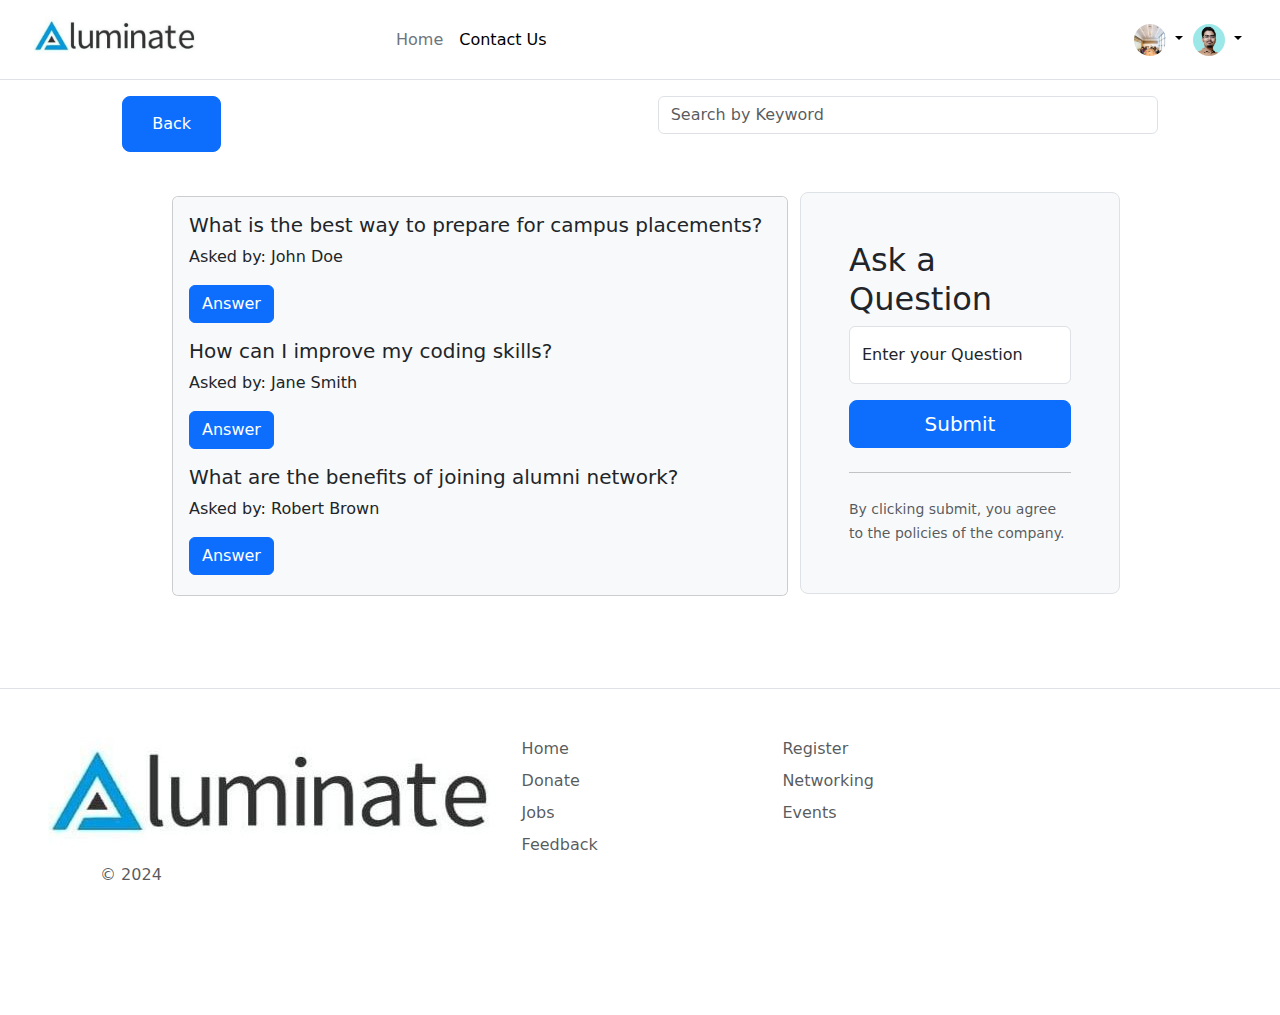
<file: chat.html>
<!doctype html>
<html lang="en">

<head>
    <meta charset="utf-8">
    <meta name="viewport" content="width=device-width, initial-scale=1">
    <title>Chat With Everyone</title>
    <link rel="stylesheet" href="styleC.css">
    <link href="https://cdn.jsdelivr.net/npm/bootstrap@5.3.3/dist/css/bootstrap.min.css" rel="stylesheet"
        integrity="sha384-QWTKZyjpPEjISv5WaRU9OFeRpok6YctnYmDr5pNlyT2bRjXh0JMhjY6hW+ALEwIH" crossorigin="anonymous">
</head>

<body>

    <header class="p-3 mb-3 border-bottom">
        <div class="col-md-3 mb-10 mb-md-0">
            <a href="/" class="d-inline-flex link-body-emphasis text-decoration-none">
                <img src="logo.jpg" class="d-block mx-lg-auto img-fluid" alt="Bootstrap Themes" width="200" height="60"
                    loading="lazy">
            </a>
        </div>
        <div class="container">

            <!-- ANCHOR KE ANDAR SVG, YAHA PE APNA LOGO AAYEGA BADA WALA -->
            <div class="d-flex flex-wrap align-items-center justify-content-center justify-content-lg-start">
                <a href="/" class="d-flex align-items-center mb-2 mb-lg-0 link-body-emphasis text-decoration-none"
                    previewlistener="true">
                    <svg class="bi me-2" width="40" height="32" role="img" aria-label="Bootstrap">
                        <use xlink:href="#bootstrap"></use>
                    </svg>
                </a>

                <!-- BAAKI 4 CHEEZE IN BAR -->
                <ul class="nav col-12 col-lg-auto me-lg-auto mb-2 justify-content-center mb-md-0">
                    <li><a href="#" class="nav-link px-2 link-secondary">Home</a></li>
                    <!-- <li><a href="#" class="nav-link px-2 link-body-emphasis">Events</a></li>
                    <li><a href="#" class="nav-link px-2 link-body-emphasis">Post</a></li> -->
                    <li><a href="#" class="nav-link px-2 link-body-emphasis">Contact Us</a></li>
                </ul>

                <!-- NOTIFICATION ICON -->
                <div class="dropdown text-end">
                    <a href="#" class="d-block link-body-emphasis text-decoration-none dropdown-toggle"
                        data-bs-toggle="dropdown" aria-expanded="false">
                        <img src="team 1.jpg" alt="mdo" width="32" height="32" class="rounded-circle">
                    </a>
                    <ul class="dropdown-menu text-small">
                        <li><a class="dropdown-item" href="#">New project...</a></li>
                        <li><a class="dropdown-item" href="#">Settings</a></li>
                        <li><a class="dropdown-item" href="#">Profile</a></li>
                        <li>
                            <hr class="dropdown-divider">
                        </li>
                        <li><a class="dropdown-item" href="#">Sign out</a></li>
                    </ul>
                </div>

                <!-- PROFILE ICON -->
                <div class="dropdown text-end">
                    <a href="#" class="d-block link-body-emphasis text-decoration-none dropdown-toggle"
                        data-bs-toggle="dropdown" aria-expanded="false">
                        <img src="IMG2.jpg" alt="mdo" width="32" height="32" class="rounded-circle">
                    </a>
                    <ul class="dropdown-menu text-small">
                        <li><a class="dropdown-item" href="#">New project...</a></li>
                        <li><a class="dropdown-item" href="#">Settings</a></li>
                        <li><a class="dropdown-item" href="#">Profile</a></li>
                        <li>
                            <hr class="dropdown-divider">
                        </li>
                        <li><a class="dropdown-item" href="#">Sign out</a></li>
                    </ul>
                </div>
            </div>
        </div>
    </header>



    <!-- BACK BUTTON AND SEARCH BAR -->

    <div class="button-search">
        <div class="">
            <div class="btn btn-primary btn-lg px-3 gap-3"><button type="button" class="btn btn-primary"
                    onclick="transitionToPage('student.html')">
                    <span class="link">Back</span>
                </button>
            </div>
            <!-- <button class="btn btn-primary">Back</button> -->
        </div>

        <form role="search">
            <input class="form-control" type="search" placeholder="Search by Keyword" aria-label="Search">
        </form>
    </div>

    <!-- Question ask and answer part -->

    <div class="question-main">
        <div class="answer-question">
            <div class="container my-4">
                <div class="card bg-light" style="max-height: 400px; overflow-y: auto;">
                    <div class="card-body">
                        <div class="mb-3">
                            <h5 class="card-title">What is the best way to prepare for campus placements?</h5>
                            <p class="card-text">Asked by: John Doe</p>
                            <a href="#" class="btn btn-primary">Answer</a>
                        </div>
                        <div class="mb-3">
                            <h5 class="card-title">How can I improve my coding skills?</h5>
                            <p class="card-text">Asked by: Jane Smith</p>
                            <a href="#" class="btn btn-primary">Answer</a>
                        </div>
                        <div class="mb-3">
                            <h5 class="card-title">What are the benefits of joining alumni network?</h5>
                            <p class="card-text">Asked by: Robert Brown</p>
                            <a href="#" class="btn btn-primary">Answer</a>
                        </div>
                        <div class="mb-3">
                            <h5 class="card-title">What is the best way to prepare for campus placements?</h5>
                            <p class="card-text">Asked by: John Doe</p>
                            <a href="#" class="btn btn-primary">Answer</a>
                        </div>
                        <div class="mb-3">
                            <h5 class="card-title">How can I improve my coding skills?</h5>
                            <p class="card-text">Asked by: Jane Smith</p>
                            <a href="#" class="btn btn-primary">Answer</a>
                        </div>
                        <div class="mb-3">
                            <h5 class="card-title">What are the benefits of joining alumni network?</h5>
                            <p class="card-text">Asked by: Robert Brown</p>
                            <a href="#" class="btn btn-primary">Answer</a>
                        </div>
                        <!-- Add more cards as needed -->
                    </div>
                </div>
            </div>


        </div>


        <div class="ask-question">
            <form class="p-4 p-md-5 border rounded-3 bg-body-tertiary">

                <div class="ask-heading">
                    <h2>Ask a Question</h2>
                </div>
                <div class="form-floating mb-3">
                    <input type="email" class="form-control" id="floatingInput" placeholder="name@example.com">
                    <label for="floatingInput">Enter your Question</label>
                </div>

                <button class="w-100 btn btn-lg btn-primary" type="submit">Submit</button>
                <hr class="my-4">
                <small class="text-body-secondary">By clicking submit, you agree to the policies of the company.</small>
            </form>
        </div>
    </div>

    <!-- FOOTER -->

    <footer class="row row-cols-1 row-cols-sm-2 row-cols-md-5 py-5 my-5 border-top">
        <div class="col mb-3">
          <a href="/" class="d-flex align-items-center mb-3 link-body-emphasis text-decoration-none">
            <img src="logo.jpg" alt="">
          </a>
          <p class="text-body-secondary" style="padding-left: 100px;">© 2024</p>
        </div>
    
        <div class="col mb-3">
    
        </div>
        <div class="col mb-3">
          <ul class="nav flex-column">
            <li class="nav-item mb-2"><a href="#" class="nav-link p-0 text-body-secondary">Home</a></li>
            <li class="nav-item mb-2"><a href="#" class="nav-link p-0 text-body-secondary">Donate</a></li>
            <li class="nav-item mb-2"><a href="#" class="nav-link p-0 text-body-secondary">Jobs</a></li>
            <li class="nav-item mb-2"><a href="#" class="nav-link p-0 text-body-secondary">Feedback</a></li>
           
          </ul>
        </div>
    
        <div class="col mb-3">
          <ul class="nav flex-column">
            <li class="nav-item mb-2"><a href="#" class="nav-link p-0 text-body-secondary">Register</a></li>
            <li class="nav-item mb-2"><a href="#" class="nav-link p-0 text-body-secondary">Networking</a></li>
            <li class="nav-item mb-2"><a href="#" class="nav-link p-0 text-body-secondary">Events</a></li>
          </ul>
        </div>
      </footer>

    <script src="https://cdn.jsdelivr.net/npm/bootstrap@5.3.3/dist/js/bootstrap.bundle.min.js"
        integrity="sha384-YvpcrYf0tY3lHB60NNkmXc5s9fDVZLESaAA55NDzOxhy9GkcIdslK1eN7N6jIeHz"
        crossorigin="anonymous"></script>
    <script src="script.js"></script>
</body>

</html>
</file>
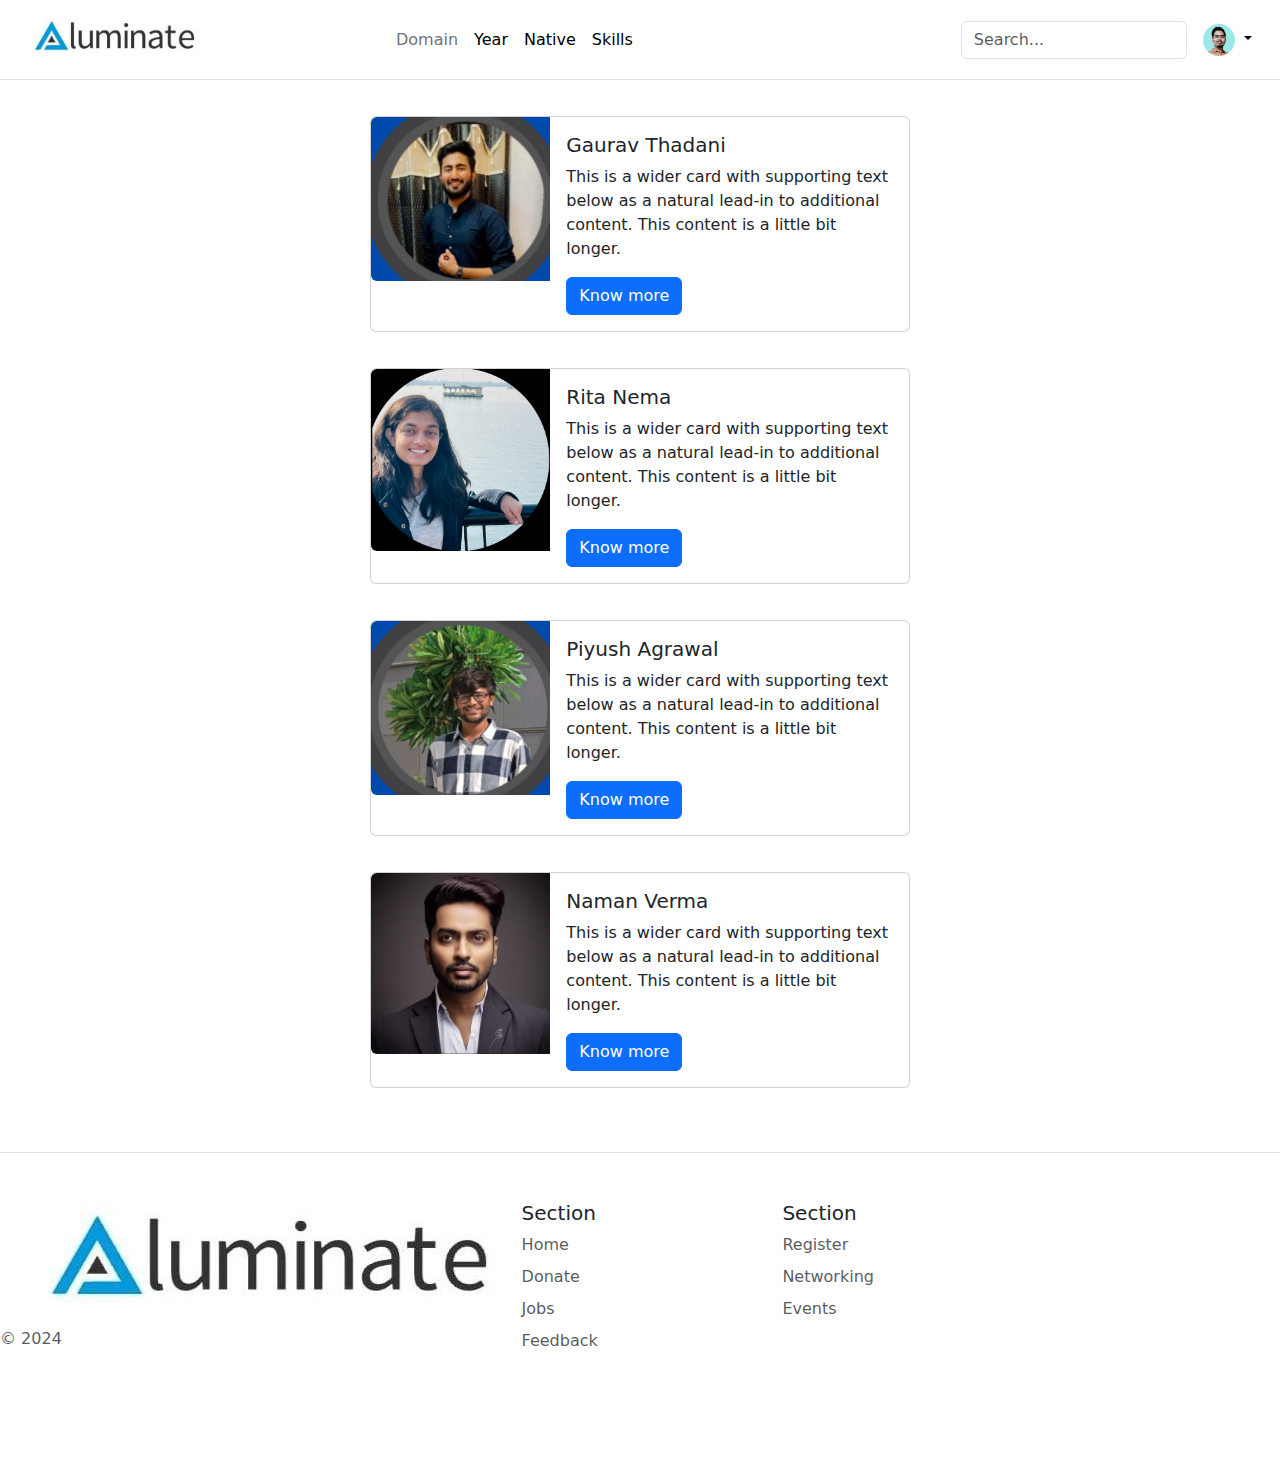
<file: findA.html>
<!DOCTYPE html>
<html lang="en">

<head>
  <meta charset="UTF-8" />
  <meta name="viewport" content="width=device-width, initial-scale=1.0" />
  <script defer src="script.js"></script>
  <link href="https://cdn.jsdelivr.net/npm/bootstrap@5.3.3/dist/css/bootstrap.min.css" rel="stylesheet"
    integrity="sha384-QWTKZyjpPEjISv5WaRU9OFeRpok6YctnYmDr5pNlyT2bRjXh0JMhjY6hW+ALEwIH" crossorigin="anonymous" />
  <link rel="stylesheet" href="styleF.css">
  <title>Find Alumini</title>
</head>

<body>
  <!-- navbar -->
  <!-- <header class="p-3 mb-3 border-bottom">
      <div class="col-md-3 mb-10 mb-md-0">
        <a href="/" class="d-inline-flex link-body-emphasis text-decoration-none">
          <img src="logo.jpg" class="d-block mx-lg-auto img-fluid" alt="Bootstrap Themes" width="200" height="60" loading="lazy" style="vertical-align: middle;">
        </a>
      </div>
      <div class="container">
        <div class="d-flex flex-wrap align-items-center justify-content-center justify-content-lg-start">
          <a href="/" class="d-flex align-items-center mb-2 mb-lg-0 link-body-emphasis text-decoration-none">
            <svg class="bi me-2" width="40" height="32" role="img" aria-label="Bootstrap">
              <use xlink:href="#bootstrap"></use>
            </svg>
            <link rel="stylesheet" href="style.css" />
          </a>
      
          <ul class="nav col-12 col-lg-auto me-lg-auto mb-2 justify-content-center mb-md-0" style="display: flex; align-items: center;">
            <li><a href="#" class="nav-link px-2 link-secondary">Domain</a></li>
            <li><a href="#" class="nav-link px-2 link-body-emphasis">Year</a></li>
            <li><a href="#" class="nav-link px-2 link-body-emphasis">Native</a></li>
            <li><a href="#" class="nav-link px-2 link-body-emphasis">Skills</a></li>
          </ul>
      
          <form class="col-12 col-lg-auto mb-3 mb-lg-0 me-lg-3" role="search" style="display: flex; align-items: center;">
            <input type="search" class="form-control" placeholder="Search..." aria-label="Search" />
          </form>
      
          <div class="dropdown text-end" style="display: flex; align-items: center;">
            <a
              href="#"
              class="d-block link-body-emphasis text-decoration-none dropdown-toggle"
              data-bs-toggle="dropdown"
              aria-expanded="false"
            >
              <img src="https://github.com/mdo.png" alt="mdo" width="32" height="32" class="rounded-circle" />
            </a>
            <ul class="dropdown-menu text-small" >
              <li><a class="dropdown-item" href="#">Name</a></li>
              <li><a class="dropdown-item" href="#">Settings</a></li>
              <li><a class="dropdown-item" href="#">Profile</a></li>
              <li><hr class="dropdown-divider" /></li>
              <li><a class="dropdown-item" href="#">Sign out</a></li>
            </ul>
          </div>
        </div>
      </div>
    </header> -->
  <header class="p-3 mb-3 border-bottom">
    <div class="col-md-3 mb-10 mb-md-0">
      <a href="/" class="d-inline-flex link-body-emphasis text-decoration-none">
        <img src="logo.jpg" class="d-block mx-lg-auto img-fluid" alt="Bootstrap Themes" width="200" height="60"
          loading="lazy">
      </a>
    </div>
    <div class="container">
      <div class="d-flex flex-wrap align-items-center justify-content-center justify-content-lg-start">
        <a href="/" class="d-flex align-items-center mb-2 mb-lg-0 link-body-emphasis text-decoration-none">
          <svg class="bi me-2" width="40" height="32" role="img" aria-label="Bootstrap">
            <use xlink:href="#bootstrap"></use>
          </svg>
        </a>



        <ul class="nav col-12 col-lg-auto me-lg-auto mb-2 justify-content-center mb-md-0">
          <li><a href="#" class="nav-link px-2 link-secondary">Domain</a></li>
          <li><a href="#Services" class="nav-link px-2 link-body-emphasis">Year</a></li>
          <li><a href="#Event" class="nav-link px-2 link-body-emphasis">Native</a></li>
          <li><a href="#" class="nav-link px-2 link-body-emphasis">Skills</a></li>
        </ul>

        <form class="col-12 col-lg-auto mb-3 mb-lg-0 me-lg-3" role="search">
          <input type="search" class="form-control" placeholder="Search..." aria-label="Search">
        </form>

        <div class="dropdown text-end">
          <a href="#" class="d-block link-body-emphasis text-decoration-none dropdown-toggle" data-bs-toggle="dropdown"
            aria-expanded="false">
            <img src="IMG2.jpg" alt="mdo" width="32" height="32" class="rounded-circle">
          </a>
          <ul class="dropdown-menu text-small">
            <li><a class="dropdown-item" href="#">Name</a></li>
            <li><a class="dropdown-item" href="#">Profile</a></li>
            <li><a class="dropdown-item" href="#">Settings</a></li>
            <li>
              <hr class="dropdown-divider">
            </li>
            <li><a class="dropdown-item" href="#">Sign out</a></li>
          </ul>
        </div>
      </div>
    </div>
  </header>
  <!-- cards -->
  <!-- card 1 -->
  <div class="container">
    <div class="row justify-content-center">
      <div class="col-md-6">
        <!-- Card 1 -->
        <div class="card mb-3" style="max-width: 540px; margin: 20px auto;">
          <div class="row g-0">
            <div class="col-md-4">
              <img src="GT.png" class="img-fluid rounded-start" alt="..." />
            </div>
            <div class="col-md-8">
              <div class="card-body">
                <h5 class="card-title">Gaurav Thadani</h5>
                <p class="card-text">
                  This is a wider card with supporting text below as a natural lead-in to additional content. This
                  content
                  is a little bit longer.
                </p>
                <button type="button" class="btn btn-primary" data-bs-toggle="modal"
                  data-bs-target="#infoModalCenterAligned1">
                  Know more
                </button>
              </div>
            </div>
          </div>
        </div>
      </div>
    </div>
  </div>

  <!-- popup 1 -->
  <div class="modal fade" id="infoModalCenterAligned1" tabindex="-1" role="dialog"
    aria-labelledby="infoModalCenterAlignedTitle" aria-hidden="true">
    <div class="modal-dialog modal-dialog-centered" role="document">
      <div class="modal-content">
        <div class="modal-header bg-light py-2">
          <div class="d-flex align-items-center">
            <img src="GT.png" alt="Person icon" width="40" height="40" class="me-2">
            <h5 class="modal-title text-center" id="exampleModalLongTitle">Gaurav Thadani</h5>
          </div>
          <button type="button" class="btn-close" data-bs-dismiss="modal" aria-label="Close"></button>
        </div>
        <div class="modal-body p-4">
          <p class="card-text">
            Name: Gaurav Thadani <br>
            Branch: Electronics and Telecommunication Engineering <br>
            Passout Year: 2023<br>
            Current Company: Zs Associates<br>
            Past experience: President @ E-Cell IET-DAVV Founder(Minimal Holic) <br>
            Description: 
          </p>
        </div>
        <div class="modal-footer bg-light py-2">
          <button type="button" class="btn btn-success" data-bs-dismiss="modal">Close</button>
          <!-- <button type="button" class="btn btn-primary">Save changes</button> -->
        </div>
      </div>
    </div>
  </div>

  <!-- card 2 -->
  <div class="container">
    <div class="row justify-content-center">
      <div class="col-md-6">
        <!-- Card 2 -->
        <div class="card mb-3" style="max-width: 540px; margin: 20px auto;">
          <div class="row g-0">
            <div class="col-md-4">
              <img src="RN.png" class="img-fluid rounded-start" alt="..." />
            </div>
            <div class="col-md-8">
              <div class="card-body">
                <h5 class="card-title">Rita Nema</h5>
                <p class="card-text">
                  This is a wider card with supporting text below as a natural lead-in to additional content. This
                  content
                  is a little bit longer.
                </p>
                <button type="button" class="btn btn-primary" data-bs-toggle="modal"
                  data-bs-target="#infoModalCenterAligned2">
                  Know more
                </button>
              </div>
            </div>
          </div>
        </div>
      </div>
    </div>
  </div>

  <!-- popup 2-->
  <div class="modal fade" id="infoModalCenterAligned2" tabindex="-1" role="dialog"
    aria-labelledby="infoModalCenterAlignedTitle" aria-hidden="true">
    <div class="modal-dialog modal-dialog-centered" role="document">
      <div class="modal-content">
        <div class="modal-header bg-light py-2">
          <div class="d-flex align-items-center">
            <img src="RN.png" alt="Person icon" width="24" height="24" class="me-2">
            <h5 class="modal-title text-center" id="exampleModalLongTitle">Riti Nema</h5>
          </div>
          <button type="button" class="btn-close" data-bs-dismiss="modal" aria-label="Close"></button>
        </div>
        <div class="modal-body p-4">
          <p class="card-text">
            Some quick example text to build on the card title and make up the bulk of the card's content.
          </p>
        </div>
        <div class="modal-footer bg-light py-2">
          <button type="button" class="btn btn-success" data-bs-dismiss="modal">Close</button>
          <!-- <button type="button" class="btn btn-primary">Save changes</button> -->
        </div>
      </div>
    </div>
  </div>

  <!-- card 3 -->
  <div class="container">
    <div class="row justify-content-center">
      <div class="col-md-6">
        <!-- Card 3 -->
        <div class="card mb-3" style="max-width: 540px; margin: 20px auto;">
          <div class="row g-0">
            <div class="col-md-4">
              <img src="PA.png" class="img-fluid rounded-start" alt="..." />
            </div>
            <div class="col-md-8">
              <div class="card-body">
                <h5 class="card-title">Piyush Agrawal</h5>
                <p class="card-text">
                  This is a wider card with supporting text below as a natural lead-in to additional content. This
                  content
                  is a little bit longer.
                </p>
                <button type="button" class="btn btn-primary" data-bs-toggle="modal"
                  data-bs-target="#infoModalCenterAligned3">
                  Know more
                </button>
              </div>
            </div>
          </div>
        </div>
      </div>
    </div>
  </div>

  <!-- popup 3-->
  <div class="modal fade" id="infoModalCenterAligned3" tabindex="-1" role="dialog"
    aria-labelledby="infoModalCenterAlignedTitle" aria-hidden="true">
    <div class="modal-dialog modal-dialog-centered" role="document">
      <div class="modal-content">
        <div class="modal-header bg-light py-2">
          <div class="d-flex align-items-center">
            <img src="PA.png" alt="Person icon" width="24" height="24" class="me-2">
            <h5 class="modal-title text-center" id="exampleModalLongTitle">Piyush Agrawal</h5>
          </div>
          <button type="button" class="btn-close" data-bs-dismiss="modal" aria-label="Close"></button>
        </div>
        <div class="modal-body p-4">
          <p class="card-text">
            Some quick example text to build on the card title and make up the bulk of the card's content.
          </p>
        </div>
        <div class="modal-footer bg-light py-2">
          <button type="button" class="btn btn-success" data-bs-dismiss="modal">Close</button>
          <!-- <button type="button" class="btn btn-primary">Save changes</button> -->
        </div>
      </div>
    </div>
  </div>

  <!-- card 4 -->
  <div class="container">
    <div class="row justify-content-center">
      <div class="col-md-6">
        <!-- Card 4 -->
        <div class="card mb-3" style="max-width: 540px; margin: 20px auto;">
          <div class="row g-0">
            <div class="col-md-4">
              <img src="Alu.png" class="img-fluid rounded-start" alt="..." />
            </div>
            <div class="col-md-8">
              <div class="card-body">
                <h5 class="card-title">Naman Verma</h5>
                <p class="card-text">
                  This is a wider card with supporting text below as a natural lead-in to additional content. This
                  content
                  is a little bit longer.
                </p>
                <button type="button" class="btn btn-primary" data-bs-toggle="modal"
                  data-bs-target="#infoModalCenterAligned4">
                  Know more
                </button>
              </div>
            </div>
          </div>
        </div>
      </div>
    </div>
  </div>

  <!-- popup 4-->
  <div class="modal fade" id="infoModalCenterAligned4" tabindex="-1" role="dialog"
    aria-labelledby="infoModalCenterAlignedTitle" aria-hidden="true">
    <div class="modal-dialog modal-dialog-centered" role="document">
      <div class="modal-content">
        <div class="modal-header bg-light py-2">
          <div class="d-flex align-items-center">
            <img src="Alu.png" alt="Person icon" width="24" height="24" class="me-2">
            <h5 class="modal-title text-center" id="exampleModalLongTitle">Header</h5>
          </div>
          <button type="button" class="btn-close" data-bs-dismiss="modal" aria-label="Close"></button>
        </div>
        <div class="modal-body p-4">
          <p class="card-text">
            Some quick example text to build on the card title and make up the bulk of the card's content.
          </p>
        </div>
        <div class="modal-footer bg-light py-2">
          <button type="button" class="btn btn-success" data-bs-dismiss="modal">Close</button>
          <!-- <button type="button" class="btn btn-primary">Save changes</button> -->
        </div>
      </div>
    </div>
  </div>

 

  <!-- footer -->
  <footer class="row row-cols-1 row-cols-sm-2 row-cols-md-5 py-5 my-5 border-top">
    <div class="col mb-3">
      <a href="/" class="d-flex align-items-center mb-3 link-body-emphasis text-decoration-none">
        <img src="logo.jpg" alt="">
      </a>
      <p class="text-body-secondary">© 2024</p>
    </div>

    <div class="col mb-3">

    </div>
    <div class="col mb-3">
      <h5>Section</h5>
      <ul class="nav flex-column">
        <li class="nav-item mb-2"><a href="#" class="nav-link p-0 text-body-secondary">Home</a></li>
        <li class="nav-item mb-2"><a href="#" class="nav-link p-0 text-body-secondary">Donate</a></li>
        <li class="nav-item mb-2"><a href="#" class="nav-link p-0 text-body-secondary">Jobs</a></li>
        <li class="nav-item mb-2"><a href="#" class="nav-link p-0 text-body-secondary">Feedback</a></li>
       
      </ul>
    </div>

    <div class="col mb-3">
      <h5>Section</h5>
      <ul class="nav flex-column">
        <li class="nav-item mb-2"><a href="#" class="nav-link p-0 text-body-secondary">Register</a></li>
        <li class="nav-item mb-2"><a href="#" class="nav-link p-0 text-body-secondary">Networking</a></li>
        <li class="nav-item mb-2"><a href="#" class="nav-link p-0 text-body-secondary">Events</a></li>
      </ul>
    </div>
  </footer>
  <script src="https://cdn.jsdelivr.net/npm/bootstrap@5.3.3/dist/js/bootstrap.bundle.min.js"
    integrity="sha384-YvpcrYf0tY3lHB60NNkmXc5s9fDVZLESaAA55NDzOxhy9GkcIdslK1eN7N6jIeHz"
    crossorigin="anonymous"></script>
</body>

</html>




<!--  -->
</file>
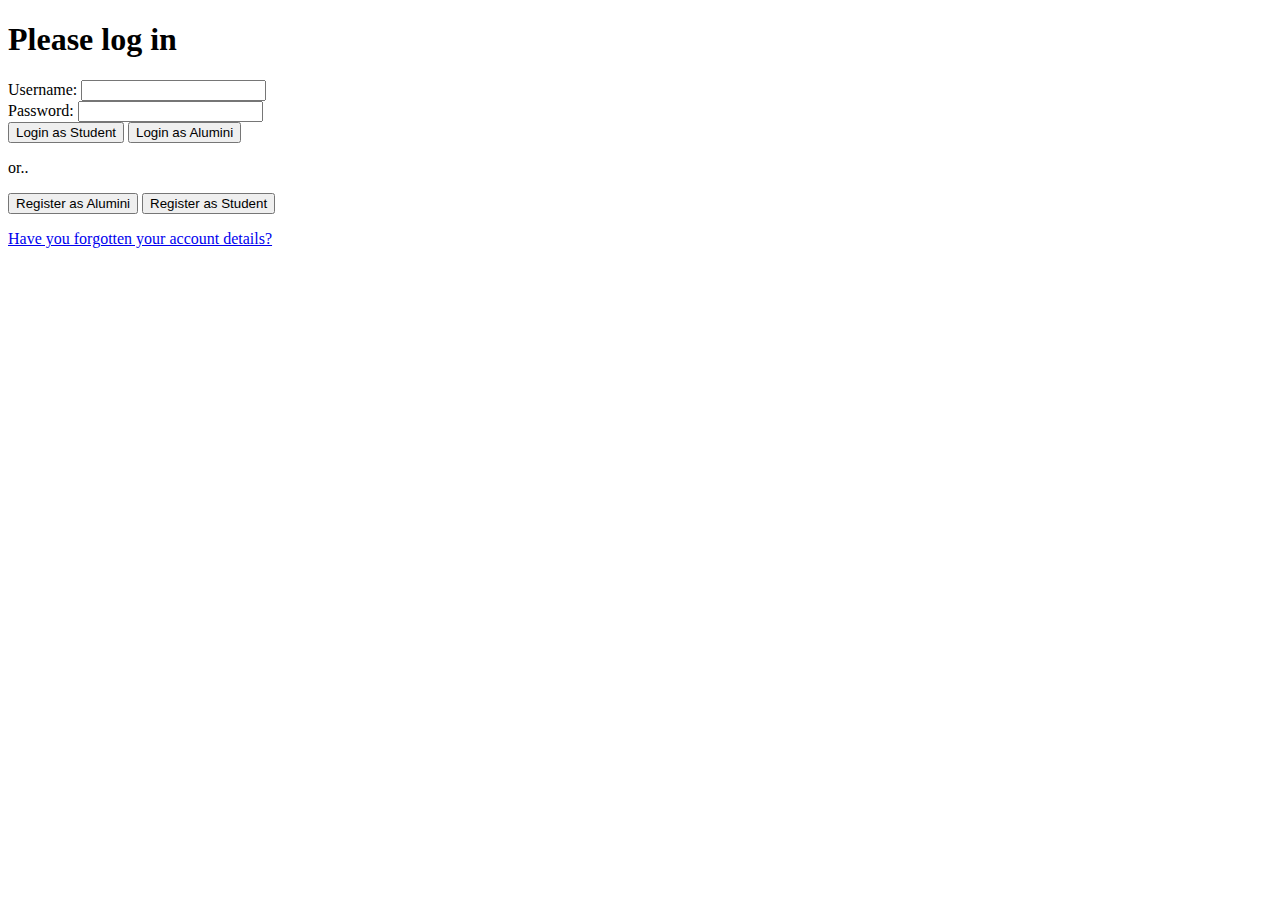
<file: logon.html>
<!DOCTYPE html>
<html lang="en">

<head>
  <title>Login</title>
  <!-- Required meta tags -->
  <meta charset="utf-8" />
  <meta name="viewport" content="width=device-width, initial-scale=1, shrink-to-fit=no" />

  <!-- Bootstrap CSS -->
  <link rel="stylesheet" href="https://maxcdn.bootstrapcdn.com/bootstrap/4.0.0-beta.2/css/bootstrap.min.css"
    integrity="sha384-PsH8R72JQ3SOdhVi3uxftmaW6Vc51MKb0q5P2rRUpPvrszuE4W1povHYgTpBfshb" crossorigin="anonymous" />
</head>

<body>
  <div class="jumbotron jumbotron-fluid">
    <div class="container">
      <div class="row">
        <div class="col-12 col-sm-8 col-md-6 col-lg-4 offset-sm-4 offset-sd-3 offset-lg-4">
          <h1 class="mb-3 text-center">Please log in</h1>
          <form class="mb-3">
            <div class="form-group">
              <label for="email">Username:</label>
              <input type="email" class="form-control" placeholder="" id="email" required />
            </div>
            <div class="form-group">
              <label for="password">Password:</label>
              <input type="password" class="form-control" id="password" required />
            </div>
            <div class="text-center">
              <button type="button" class="btn btn-outline-primary" onclick="transitionToPage('student.html')">
                <span class="link">Login as Student</span>
              </button>
              <button type="button" class="btn btn-outline-primary" onclick="transitionToPage('alumini.html')">
                <span class="link">Login as Alumini</span>
              </button>
            </div>
          </form>
          <div class="text-center">
            <p>or..</p><button type="button" class="btn btn-primary"
              onclick="transitionToPage('https://forms.gle/sGvfiM8DHcTuiwqn7')">
              <span class="link">Register as Alumini</span>
            </button>
            <button type="button" class="btn btn-primary"
              onclick="transitionToPage('https://forms.gle/YicTu5XZHwpaSgiv7')">
              <span class="link">Register as Student</span>
            </button>
            <p class="small">
              <a href="#">Have you forgotten your account details?</a>
            </p>
          </div>
        </div>
      </div>
    </div>
  </div>

  <!-- Optional JavaScript -->
  <!-- jQuery first, then Popper.js, then Bootstrap JS -->
  <script src="https://code.jquery.com/jquery-3.2.1.slim.min.js"
    integrity="sha384-KJ3o2DKtIkvYIK3UENzmM7KCkRr/rE9/Qpg6aAZGJwFDMVNA/GpGFF93hXpG5KkN"
    crossorigin="anonymous"></script>
  <script src="https://cdnjs.cloudflare.com/ajax/libs/popper.js/1.12.3/umd/popper.min.js"
    integrity="sha384-vFJXuSJphROIrBnz7yo7oB41mKfc8JzQZiCq4NCceLEaO4IHwicKwpJf9c9IpFgh"
    crossorigin="anonymous"></script>
  <script src="https://maxcdn.bootstrapcdn.com/bootstrap/4.0.0-beta.2/js/bootstrap.min.js"
    integrity="sha384-alpBpkh1PFOepccYVYDB4do5UnbKysX5WZXm3XxPqe5iKTfUKjNkCk9SaVuEZflJ"
    crossorigin="anonymous"></script>
  <script src="script.js"></script>
</body>

</html>
</file>
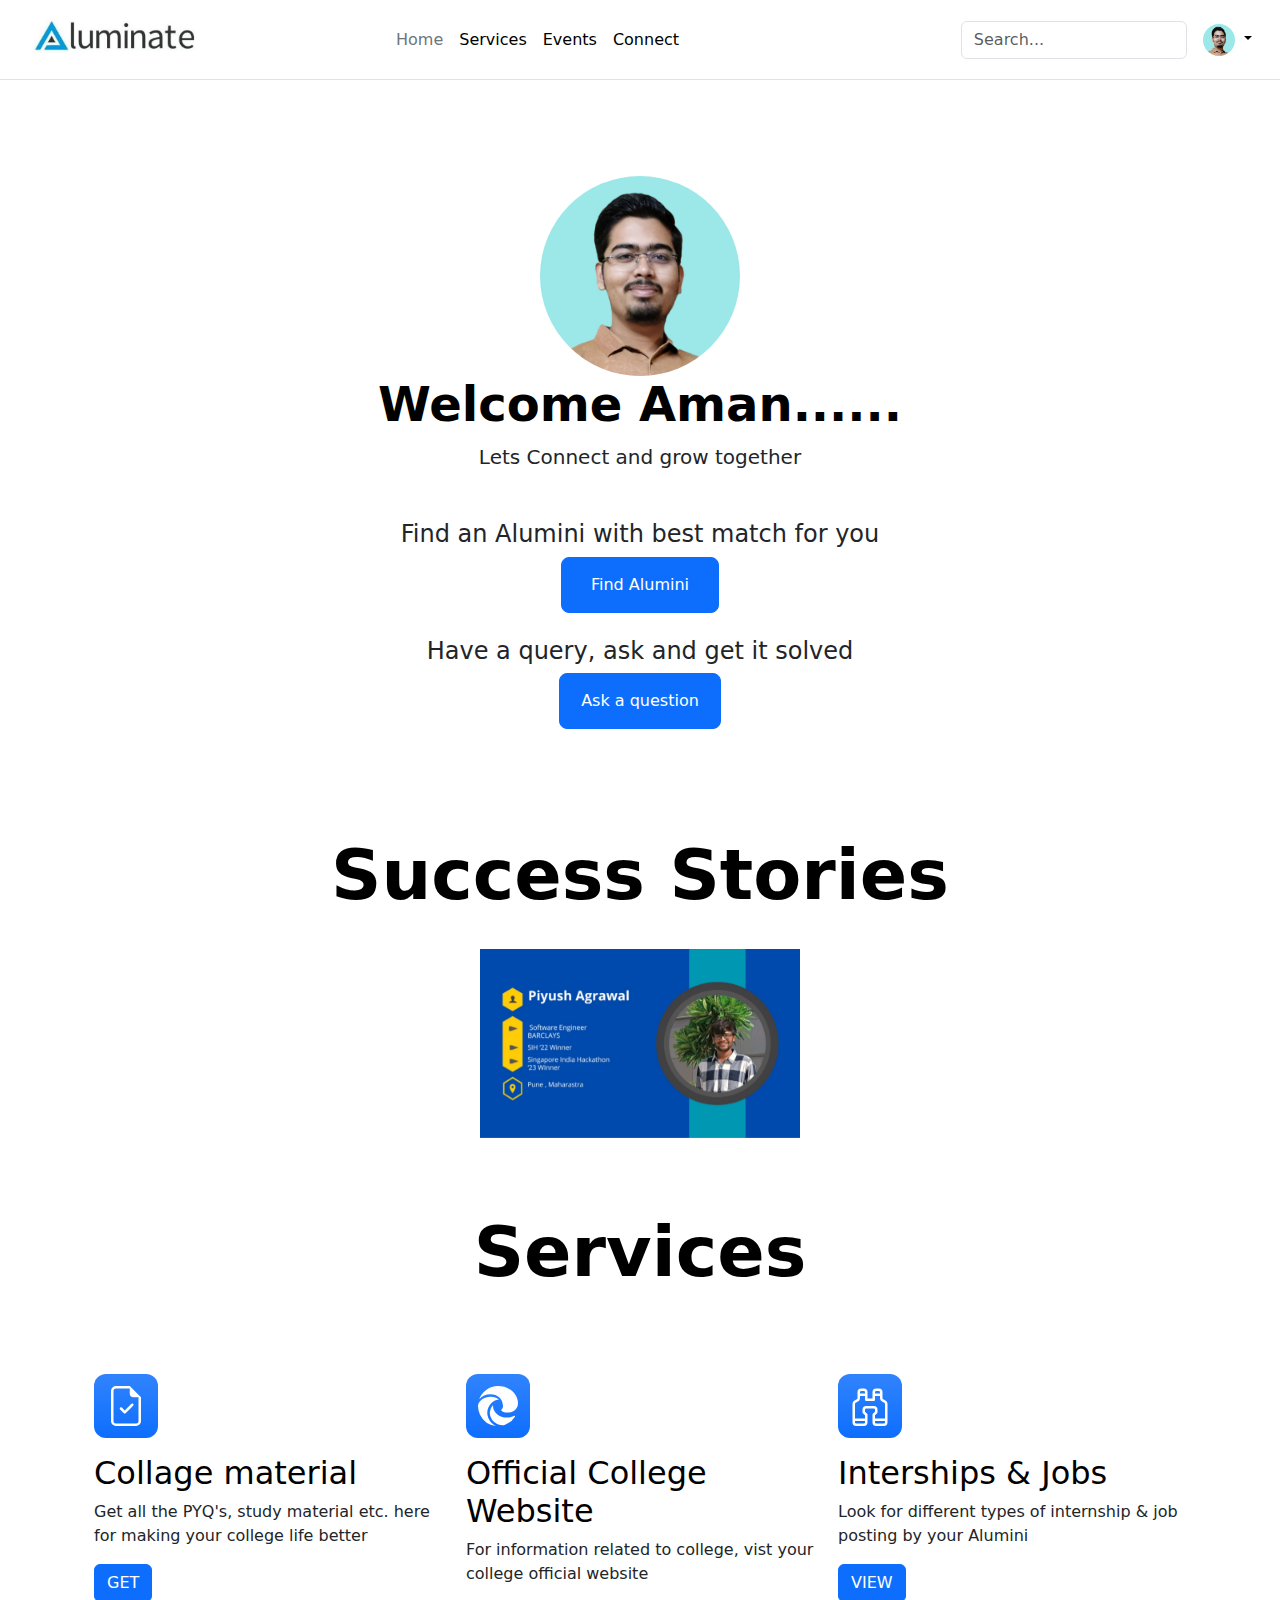
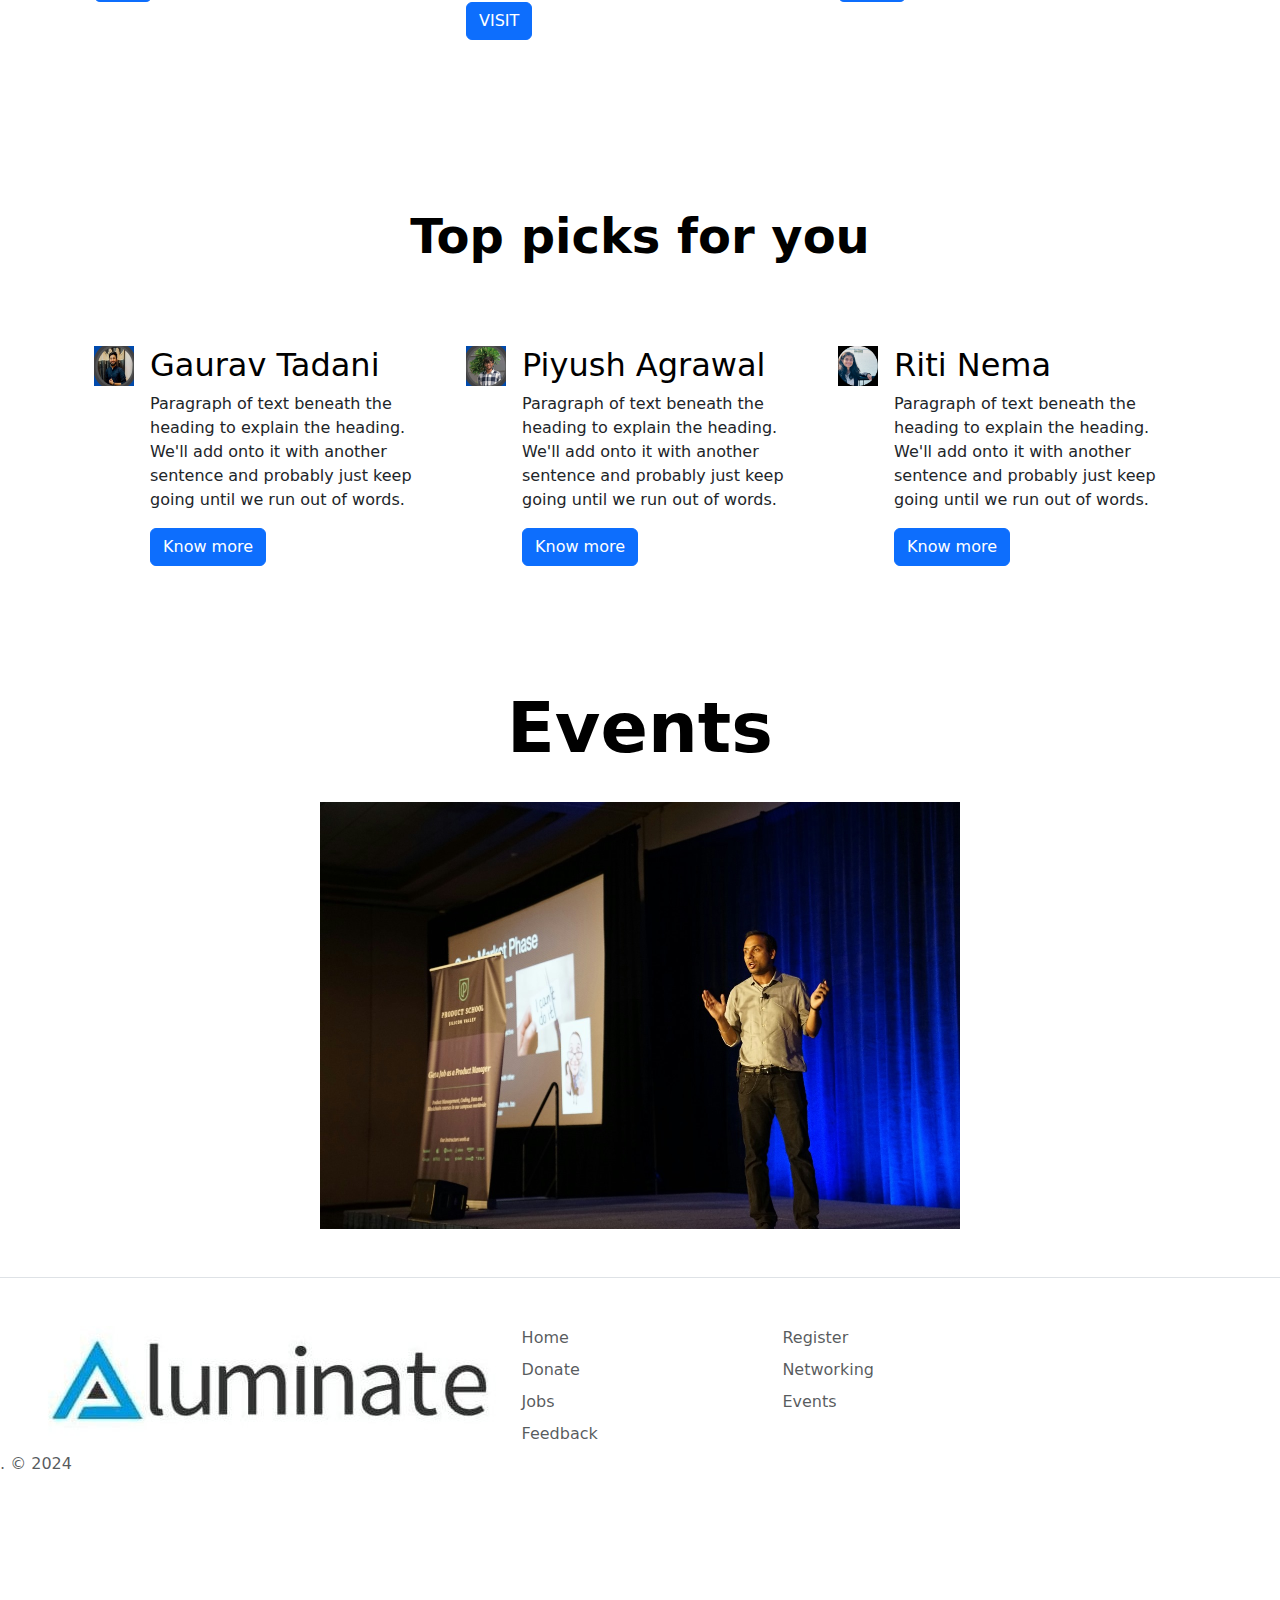
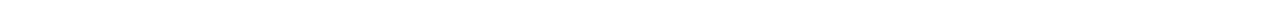
<file: student.html>
<!DOCTYPE html>
<html lang="en">

<head>
  <meta charset="UTF-8">
  <meta name="viewport" content="width=device-width, initial-scale=1.0">
  <link href="https://cdn.jsdelivr.net/npm/bootstrap@5.3.3/dist/css/bootstrap.min.css" rel="stylesheet"
    integrity="sha384-QWTKZyjpPEjISv5WaRU9OFeRpok6YctnYmDr5pNlyT2bRjXh0JMhjY6hW+ALEwIH" crossorigin="anonymous">
  <link rel="stylesheet" href="styleS.css">
  <title>Student</title>
</head>

<body>
  <header class="p-3 mb-3 border-bottom">
    <div class="col-md-3 mb-10 mb-md-0">
      <a href="/" class="d-inline-flex link-body-emphasis text-decoration-none">
        <img src="logo.jpg" class="d-block mx-lg-auto img-fluid" alt="Bootstrap Themes" width="200" height="60"
          loading="lazy">
      </a>
    </div>
    <div class="container">
      <div class="d-flex flex-wrap align-items-center justify-content-center justify-content-lg-start">
        <a href="/" class="d-flex align-items-center mb-2 mb-lg-0 link-body-emphasis text-decoration-none">
          <svg class="bi me-2" width="40" height="32" role="img" aria-label="Bootstrap">
            <use xlink:href="#bootstrap"></use>
          </svg>
        </a>



        <ul class="nav col-12 col-lg-auto me-lg-auto mb-2 justify-content-center mb-md-0">
          <li><a href="#" class="nav-link px-2 link-secondary">Home</a></li>
          <li><a href="#Services" class="nav-link px-2 link-body-emphasis">Services</a></li>
          <li><a href="#Event" class="nav-link px-2 link-body-emphasis">Events</a></li>
          <li><a href="#" class="nav-link px-2 link-body-emphasis">Connect</a></li>
        </ul>

        <form class="col-12 col-lg-auto mb-3 mb-lg-0 me-lg-3" role="search">
          <input type="search" class="form-control" placeholder="Search..." aria-label="Search">
        </form>

        <div class="dropdown text-end">
          <a href="#" class="d-block link-body-emphasis text-decoration-none dropdown-toggle" data-bs-toggle="dropdown"
            aria-expanded="false">
            <img src="IMG2.jpg" alt="mdo" width="32" height="32" class="rounded-circle">
          </a>
          <ul class="dropdown-menu text-small">
            <li><a class="dropdown-item" href="#">Name</a></li>
            <li><a class="dropdown-item" href="#">Profile</a></li>
            <li><a class="dropdown-item" href="#">Settings</a></li>
            <li>
              <hr class="dropdown-divider">
            </li>
            <li><a class="dropdown-item" href="#">Sign out</a></li>
          </ul>
        </div>
      </div>
    </div>
  </header>
  <!-- hero -->

  <div class="px-4 py-5 my-5 text-center">
    <div class="img">
      <img class="d-block mx-auto " src="IMG2.jpg" alt="" width="200" height="200">
    </div>
    <h1 class="display-5 fw-bold text-body-emphasis">Welcome Aman......</h1>
    <div class="col-lg-6 mx-auto">
      <p class="lead mb-4">Lets Connect and grow together </p>
      <br>
      <h4>Find an Alumini with best match for you </h4>
      <div class="d-grid gap-2 d-sm-flex justify-content-sm-center">
        <div class="btn btn-primary btn-lg px-3 gap-3"><button type="button" class="btn btn-primary"
            onclick="transitionToPage('findA.html')">
            <span class="link">Find Alumini</span>
          </button>
        </div>
        <!-- <button type="button" class="btn btn-primary btn-lg px-4 gap-3">Find Alumini</button> -->
        <!-- <button type="button" class="btn btn-outline-secondary btn-lg px-4">Secondary</button> -->
      </div>
    </div>
    <br>
    <div class="col-lg-6 mx-auto">

      <h4>Have a query, ask and get it solved </h4>
      <div class="d-grid gap-2 d-sm-flex justify-content-sm-center">
        <div class="btn btn-primary btn-lg px-2 gap-3"><button type="button" class="btn btn-primary"
            onclick="transitionToPage('chat.html')">
            <span class="link">Ask a question</span>
          </button>
        </div>
        <!-- <button type="button" class="btn btn-primary btn-lg px-4 gap-3">Ask a question</button> -->
        <!-- <button type="button" class="btn btn-outline-secondary btn-lg px-4">Secondary</button> -->
      </div>
    </div>
  </div>

  <!-- Top stories  -->
  <div class="px-2 py-2 my-3 text-center">
    <h1 class="display-5 fw-bold text-body-emphasis" id="Success" style="font-size: 70px;">Success Stories</h1>
  </div>
  <!-- Carousel -->
  <div id="carouselExampleAutoplaying" class="carousel slide" data-bs-ride="carousel">
    <div class="carousel-inner">
      <div class="carousel-item active">
        <img src="ss.jpeg" class="d-block w-25 mx-auto">
      </div>
      <div class="carousel-item">
        <img src="ss1.jpeg" class="d-block w-25 mx-auto">
      </div>
      <div class="carousel-item">
        <img src="ss2.jpeg" class="d-block w-25 mx-auto">
      </div>
    </div>
    <button class="carousel-control-prev" type="button" data-bs-target="#carouselExampleAutoplaying"
      data-bs-slide="prev">
      <span class="carousel-control-prev-icon" aria-hidden="true"></span>
      <span class="visually-hidden">Previous</span>
    </button>
    <button class="carousel-control-next" type="button" data-bs-target="#carouselExampleAutoplaying"
      data-bs-slide="next">
      <span class="carousel-control-next-icon" aria-hidden="true"></span>
      <span class="visually-hidden">Next</span>
    </button>
  </div>


  <!-- services -->
  <section class="Services" id="Services" >
    <div class="container px-4 py-5" id="featured-3">
      <div class="px-2 py-2 my-3 text-center">
        <h1 class="display-5 fw-bold text-body-emphasis" id="Success" style="font-size: 70px;">Services</h1>
      </div>
      <!-- <h2 class="pb-2 border-bottom">Services</h2> -->
      <div class="row g-4 py-5 row-cols-1 row-cols-lg-3">
        <div class="feature col">
          <div
            class="feature-icon d-inline-flex align-items-center justify-content-center text-bg-primary bg-gradient fs-2 mb-3">
            <svg xmlns="http://www.w3.org/2000/svg" width="40" height="40" fill="currentColor" class="bi bi-file-earmark-check" viewBox="0 0 16 16">
              <path d="M10.854 7.854a.5.5 0 0 0-.708-.708L7.5 9.793 6.354 8.646a.5.5 0 1 0-.708.708l1.5 1.5a.5.5 0 0 0 .708 0z"/>
              <path d="M14 14V4.5L9.5 0H4a2 2 0 0 0-2 2v12a2 2 0 0 0 2 2h8a2 2 0 0 0 2-2M9.5 3A1.5 1.5 0 0 0 11 4.5h2V14a1 1 0 0 1-1 1H4a1 1 0 0 1-1-1V2a1 1 0 0 1 1-1h5.5z"/>
            </svg>
            </style>
          </div>
          <h3 class="fs-2 text-body-emphasis">Collage material </h3>
          <p>Get all the PYQ's, study material etc. here for making your college life better</p>
          <a href="#" class="btn btn-primary">
            GET
          </a>
        </div>
        <div class="feature col">
          <div
            class="feature-icon d-inline-flex align-items-center justify-content-center text-bg-primary bg-gradient fs-2 mb-3">
            <svg xmlns="http://www.w3.org/2000/svg" width="40" height="40" fill="currentColor" class="bi bi-browser-edge" viewBox="0 0 16 16">
              <path d="M9.482 9.341c-.069.062-.17.153-.17.309 0 .162.107.325.3.456.877.613 2.521.54 2.592.538h.002c.667 0 1.32-.18 1.894-.519A3.84 3.84 0 0 0 16 6.819c.018-1.316-.44-2.218-.666-2.664l-.04-.08C13.963 1.487 11.106 0 8 0A8 8 0 0 0 .473 5.29C1.488 4.048 3.183 3.262 5 3.262c2.83 0 5.01 1.885 5.01 4.797h-.004v.002c0 .338-.168.832-.487 1.244l.006-.006z"/>
              <path d="M.01 7.753a8.14 8.14 0 0 0 .753 3.641 8 8 0 0 0 6.495 4.564 5 5 0 0 1-.785-.377h-.01l-.12-.075a5.5 5.5 0 0 1-1.56-1.463A5.543 5.543 0 0 1 6.81 5.8l.01-.004.025-.012c.208-.098.62-.292 1.167-.285q.194.001.384.033a4 4 0 0 0-.993-.698l-.01-.005C6.348 4.282 5.199 4.263 5 4.263c-2.44 0-4.824 1.634-4.99 3.49m10.263 7.912q.133-.04.265-.084-.153.047-.307.086z"/>
              <path d="M10.228 15.667a5 5 0 0 0 .303-.086l.082-.025a8.02 8.02 0 0 0 4.162-3.3.25.25 0 0 0-.331-.35q-.322.168-.663.294a6.4 6.4 0 0 1-2.243.4c-2.957 0-5.532-2.031-5.532-4.644q.003-.203.046-.399a4.54 4.54 0 0 0-.46 5.898l.003.005c.315.441.707.821 1.158 1.121h.003l.144.09c.877.55 1.721 1.078 3.328.996"/>
            </svg>
          </div>
          <h3 class="fs-2 text-body-emphasis">Official College Website </h3>
          <p>For information related to college, vist your college official website</p>
          <a href="https://www.ietdavv.edu.in/" class="btn btn-primary">
            VISIT
          </a>
        </div>
        <div class="feature col">
          <div
            class="feature-icon d-inline-flex align-items-center justify-content-center text-bg-primary bg-gradient fs-2 mb-3">
            <svg xmlns="http://www.w3.org/2000/svg" width="40" height="40" fill="currentColor" class="bi bi-binoculars" viewBox="0 0 16 16">
              <path d="M3 2.5A1.5 1.5 0 0 1 4.5 1h1A1.5 1.5 0 0 1 7 2.5V5h2V2.5A1.5 1.5 0 0 1 10.5 1h1A1.5 1.5 0 0 1 13 2.5v2.382a.5.5 0 0 0 .276.447l.895.447A1.5 1.5 0 0 1 15 7.118V14.5a1.5 1.5 0 0 1-1.5 1.5h-3A1.5 1.5 0 0 1 9 14.5v-3a.5.5 0 0 1 .146-.354l.854-.853V9.5a.5.5 0 0 0-.5-.5h-3a.5.5 0 0 0-.5.5v.793l.854.853A.5.5 0 0 1 7 11.5v3A1.5 1.5 0 0 1 5.5 16h-3A1.5 1.5 0 0 1 1 14.5V7.118a1.5 1.5 0 0 1 .83-1.342l.894-.447A.5.5 0 0 0 3 4.882zM4.5 2a.5.5 0 0 0-.5.5V3h2v-.5a.5.5 0 0 0-.5-.5zM6 4H4v.882a1.5 1.5 0 0 1-.83 1.342l-.894.447A.5.5 0 0 0 2 7.118V13h4v-1.293l-.854-.853A.5.5 0 0 1 5 10.5v-1A1.5 1.5 0 0 1 6.5 8h3A1.5 1.5 0 0 1 11 9.5v1a.5.5 0 0 1-.146.354l-.854.853V13h4V7.118a.5.5 0 0 0-.276-.447l-.895-.447A1.5 1.5 0 0 1 12 4.882V4h-2v1.5a.5.5 0 0 1-.5.5h-3a.5.5 0 0 1-.5-.5zm4-1h2v-.5a.5.5 0 0 0-.5-.5h-1a.5.5 0 0 0-.5.5zm4 11h-4v.5a.5.5 0 0 0 .5.5h3a.5.5 0 0 0 .5-.5zm-8 0H2v.5a.5.5 0 0 0 .5.5h3a.5.5 0 0 0 .5-.5z"/>
            </svg>
          </div>
          <h3 class="fs-2 text-body-emphasis">Interships & Jobs </h3>
          <p>Look for different types of internship & job posting by your Alumini</p>
          <a href="https://internshala.com/student/dashboard" class="btn btn-primary">
            VIEW
          </a>
        </div>
      </div>
    </div>
  </section>


  <!-- Top picks -->
  <div class="container px-4 py-5" id="hanging-icons">
    <div class="px-2 py-2 my-3 text-center">
      <h1 class="display-5 fw-bold text-body-emphasis" id="Success">Top picks for you</h1>
    </div>
    <!-- <h2 class="pb-2 border-bottom">Top picks for you</h2> -->
    <div class="row g-4 py-5 row-cols-1 row-cols-lg-3">
      <div class="col d-flex align-items-start">
        <div
          class="icon-square text-body-emphasis bg-body-secondary d-inline-flex align-items-center justify-content-center fs-4 flex-shrink-0 me-3">
          <!-- <svg class="bi" width="1em" height="1em"> -->
            <img src="GT.png" alt="Person icon" width="40" height="40" >
          <!-- </svg> -->
        </div>
        <style>.feature-icon {
          width: 4rem;
          height: 4rem;
          border-radius: .75rem;
        }
        </style>
        <div>
          <h3 class="fs-2 text-body-emphasis">Gaurav Tadani</h3>
          <p>Paragraph of text beneath the heading to explain the heading. We'll add onto it with another sentence and
            probably just keep going until we run out of words.</p>
          <a href="#" class="btn btn-primary">
            Know more
          </a>
        </div>
      </div>
      <div class="col d-flex align-items-start">
        <div
          class="icon-square text-body-emphasis bg-body-secondary d-inline-flex align-items-center justify-content-center fs-4 flex-shrink-0 me-3">
          <img src="PA.png" alt="Person icon" width="40" height="40">
        </div>
        <div>
          <h3 class="fs-2 text-body-emphasis">Piyush Agrawal</h3>
          <p>Paragraph of text beneath the heading to explain the heading. We'll add onto it with another sentence and
            probably just keep going until we run out of words.</p>
          <a href="#" class="btn btn-primary">
            Know more
          </a>
        </div>
      </div>
      <div class="col d-flex align-items-start">
        <div
          class="icon-square text-body-emphasis bg-body-secondary d-inline-flex align-items-center justify-content-center fs-4 flex-shrink-0 me-3">
          <img src="RN.png" alt="Person icon" width="40" height="40">
        </div>
        <div>
          <h3 class="fs-2 text-body-emphasis">Riti Nema</h3>
          <p>Paragraph of text beneath the heading to explain the heading. We'll add onto it with another sentence and
            probably just keep going until we run out of words.</p>
          <a href="#" class="btn btn-primary">
            Know more
          </a>
        </div>
      </div>
    </div>
  </div>


  <!-- Events and Saminar  -->
  <section class="Event" id="Event">
    <div class="px-2 py-2 my-3 text-center">
      <h1 class="display-5 fw-bold text-body-emphasis" id="Success" style="font-size: 70px;">Events</h1>
  </div>
    <!-- Carousel -->
    <div id="carouselExampleAutoplaying" class="carousel slide" data-bs-ride="carousel">
      <div class="carousel-inner">
        <div class="carousel-inner">
          <div class="carousel-item active">
            <img src="Event1.jpeg" class="d-block w-50 mx-auto">
          </div>
          <div class="carousel-item">
            <img src="Event2.jpeg" class="d-block w-50 mx-auto">
          </div>
          <div class="carousel-item">
            <img src="Event3.jpeg" class="d-block w-50 mx-auto">
          </div>
        </div>
      </div>
      <button class="carousel-control-prev" type="button" data-bs-target="#carouselExampleAutoplaying"
        data-bs-slide="prev">
        <span class="carousel-control-prev-icon" aria-hidden="true"></span>
        <span class="visually-hidden">Previous</span>
      </button>
      <button class="carousel-control-next" type="button" data-bs-target="#carouselExampleAutoplaying"
        data-bs-slide="next">
        <span class="carousel-control-next-icon" aria-hidden="true"></span>
        <span class="visually-hidden">Next</span>
      </button>
    </div>
  </section>
  <!-- footer -->
  <footer class="row row-cols-1 row-cols-sm-2 row-cols-md-5 py-5 my-5 border-top">
    <div class="col mb-3">
      <a href="/" class="d-flex align-items-center mb-3 link-body-emphasis text-decoration-none">
        <img src="logo.jpg" alt="">
      </a>
      <p class="text-body-secondary">.     © 2024</p>
    </div>

    <div class="col mb-3">

    </div>
    <div class="col mb-3">
      <ul class="nav flex-column">
        <li class="nav-item mb-2"><a href="#" class="nav-link p-0 text-body-secondary">Home</a></li>
        <li class="nav-item mb-2"><a href="#" class="nav-link p-0 text-body-secondary">Donate</a></li>
        <li class="nav-item mb-2"><a href="#" class="nav-link p-0 text-body-secondary">Jobs</a></li>
        <li class="nav-item mb-2"><a href="#" class="nav-link p-0 text-body-secondary">Feedback</a></li>
       
      </ul>
    </div>

    <div class="col mb-3">
      <ul class="nav flex-column">
        <li class="nav-item mb-2"><a href="#" class="nav-link p-0 text-body-secondary">Register</a></li>
        <li class="nav-item mb-2"><a href="#" class="nav-link p-0 text-body-secondary">Networking</a></li>
        <li class="nav-item mb-2"><a href="#" class="nav-link p-0 text-body-secondary">Events</a></li>
      </ul>
    </div>
  </footer>

  <script src="https://cdn.jsdelivr.net/npm/bootstrap@5.3.3/dist/js/bootstrap.bundle.min.js"
    integrity="sha384-YvpcrYf0tY3lHB60NNkmXc5s9fDVZLESaAA55NDzOxhy9GkcIdslK1eN7N6jIeHz"
    crossorigin="anonymous"></script>
  <script src="script.js"></script>
</body>

</html>
</file>
<file: style.css>
#row{
    display: flex;
    flex-wrap: wrap;
    flex-direction: row-reverse;
}

section{
    min-height: 100vh;
    /* padding: 10rem 12% 10rem; */
    /* padding-left: 50%; */
}
.home{
    display: flex;
    align-items: center;
    justify-content: center;
    gap: 15rem;
}
.home-content{
    display: flex;
    flex-direction: column;
    align-items: center; /* Add this to center the content vertically */
    text-align: center;
    justify-content: center;
    margin-top: 3rem;
}
span{
    color: var(--main-color);
}
.home-content h3{
    margin-bottom: 2rem;
    margin-top: 1rem;
    font-size: 2rem;
}
.home-content h5{
    margin-bottom: 2rem;
    margin-top: 1rem;
    font-size: 1.5rem;
}
.home-content h1{
    font-size: 4rem;
    font-weight: 700;
    margin-top: 1.5rem;
    line-height: 1;
}
.home-content h1:hover{
    transition: 0.4s ease-in-out;
    transform: scale(1.3);
}

.home-content h3:hover{
    transition: 0.4s ease-in-out;
    transform: scale(1.3);
}

.home-content h5:hover{
    transition: 0.4s ease-in-out;
    transform: scale(1.3);
}
.lead {
    margin-left: 20px; /* adjust the value to your liking */
    justify-content: center;
}
@media (min-width: 992px) {
    .lead {
      margin-left: 20px; /* adjust the value to your liking */
    }
    .leadH {
        margin-left: 20px;
    }
}
.leadH {
    margin-left: 20px;
}
.servo {
    color: blue;
    font-size: 2rem;
    /* text-decoration: wavy; */
    text-decoration: underline;
}
</file>
<file: styleA.css>
header {
  display: flex; /* Make the header a flex container */
  align-items: center; /* Vertically center the items */
  justify-content: space-between; /* Distribute the items evenly */
}

header > div {
  flex: 1; /* Make each div take up an equal amount of space */
}

.stori{
    display: flex;
    justify-content: center;
}

.img img {
    border-radius: 50%;
    object-fit: cover; /* Ensure the image is scaled to cover the entire circle */
    overflow: hidden; /* Hide any excess image area outside the circle */
  }
.carousel-item {
    display: inline-block; /* Make the carousel items inline block elements */
    width: 50%; /* Set the width of each item to 50% */
  }

.carousel-item img {
  display: block;
}


.carousel-events-main {
    display: flex;
    justify-content: space-evenly;
}

.carousel-event {
    height: 400px;
    width: 500px;
    padding: 20px 40px;
    margin: 20px;
}

.event-guest {
    width: 400px;
    padding-top: 80px;
}

.event-guest p {
    font-size: 1.2rem;
}
#carouselExampleAutoplaying1{
  height: 500px;
}
</file>
<file: styleC.css>
header {
  display: flex; /* Make the header a flex container */
  align-items: center; /* Vertically center the items */
  justify-content: space-between; /* Distribute the items evenly */
}

header > div {
  flex: 1; /* Make each div take up an equal amount of space */
}

.dropdown.text-end {
  margin-right: 10px; /* Add a margin of 10px to the first dropdown */
}

form[role="search"] {
  width: 500px; /* Set the width of the form to 300px */
  margin-left: 15%;
}
.button-search {
    display: flex;
    justify-content: space-around;
}

.question-main {
    display: flex;
    justify-content: center;
    padding: 20px;

}
.answer-question {
    width: 50vw;
}

.ask-question {
    width: 25vw;
    padding-top: 20px;
}

.ask-heading {
    display: flex;
    justify-content: center;
    font-size: 1.2rem;
}
</file>
<file: styleF.css>
header {
    display: flex; /* Make the header a flex container */
    align-items: center; /* Vertically center the items */
    justify-content: space-between; /* Distribute the items evenly */
  }
  
  header > div {
    flex: 1; /* Make each div take up an equal amount of space */
  }
  #Success{
      font-size: 100px;
  }
  .img img {
      border-radius: 50%;
      object-fit: cover; /* Ensure the image is scaled to cover the entire circle */
      overflow: hidden; /* Hide any excess image area outside the circle */
    }
  .navbar-brand {
      margin-left: 0; /* Remove the default margin */
      padding-left: 0; /* Remove the default padding */
    }
    
    .navbar-brand img {
      margin-left: 0px; /* Add a small margin to the left */
      width: 200px; /* Set the width of the logo */
      height: 60px; /* Set the height of the logo */
    }
</file>
<file: styleS.css>
header {
  display: flex; /* Make the header a flex container */
  align-items: center; /* Vertically center the items */
  justify-content: space-between; /* Distribute the items evenly */
}

header > div {
  flex: 1; /* Make each div take up an equal amount of space */
}
.img img {
    border-radius: 50%;
    object-fit: cover; /* Ensure the image is scaled to cover the entire circle */
    overflow: hidden; /* Hide any excess image area outside the circle */
  }
.navbar-brand {
    margin-left: 0; /* Remove the default margin */
    padding-left: 0; /* Remove the default padding */
  }
  
  .navbar-brand img {
    margin-left: 0px; /* Add a small margin to the left */
    width: 200px; /* Set the width of the logo */
    height: 60px; /* Set the height of the logo */
  }
</file>
